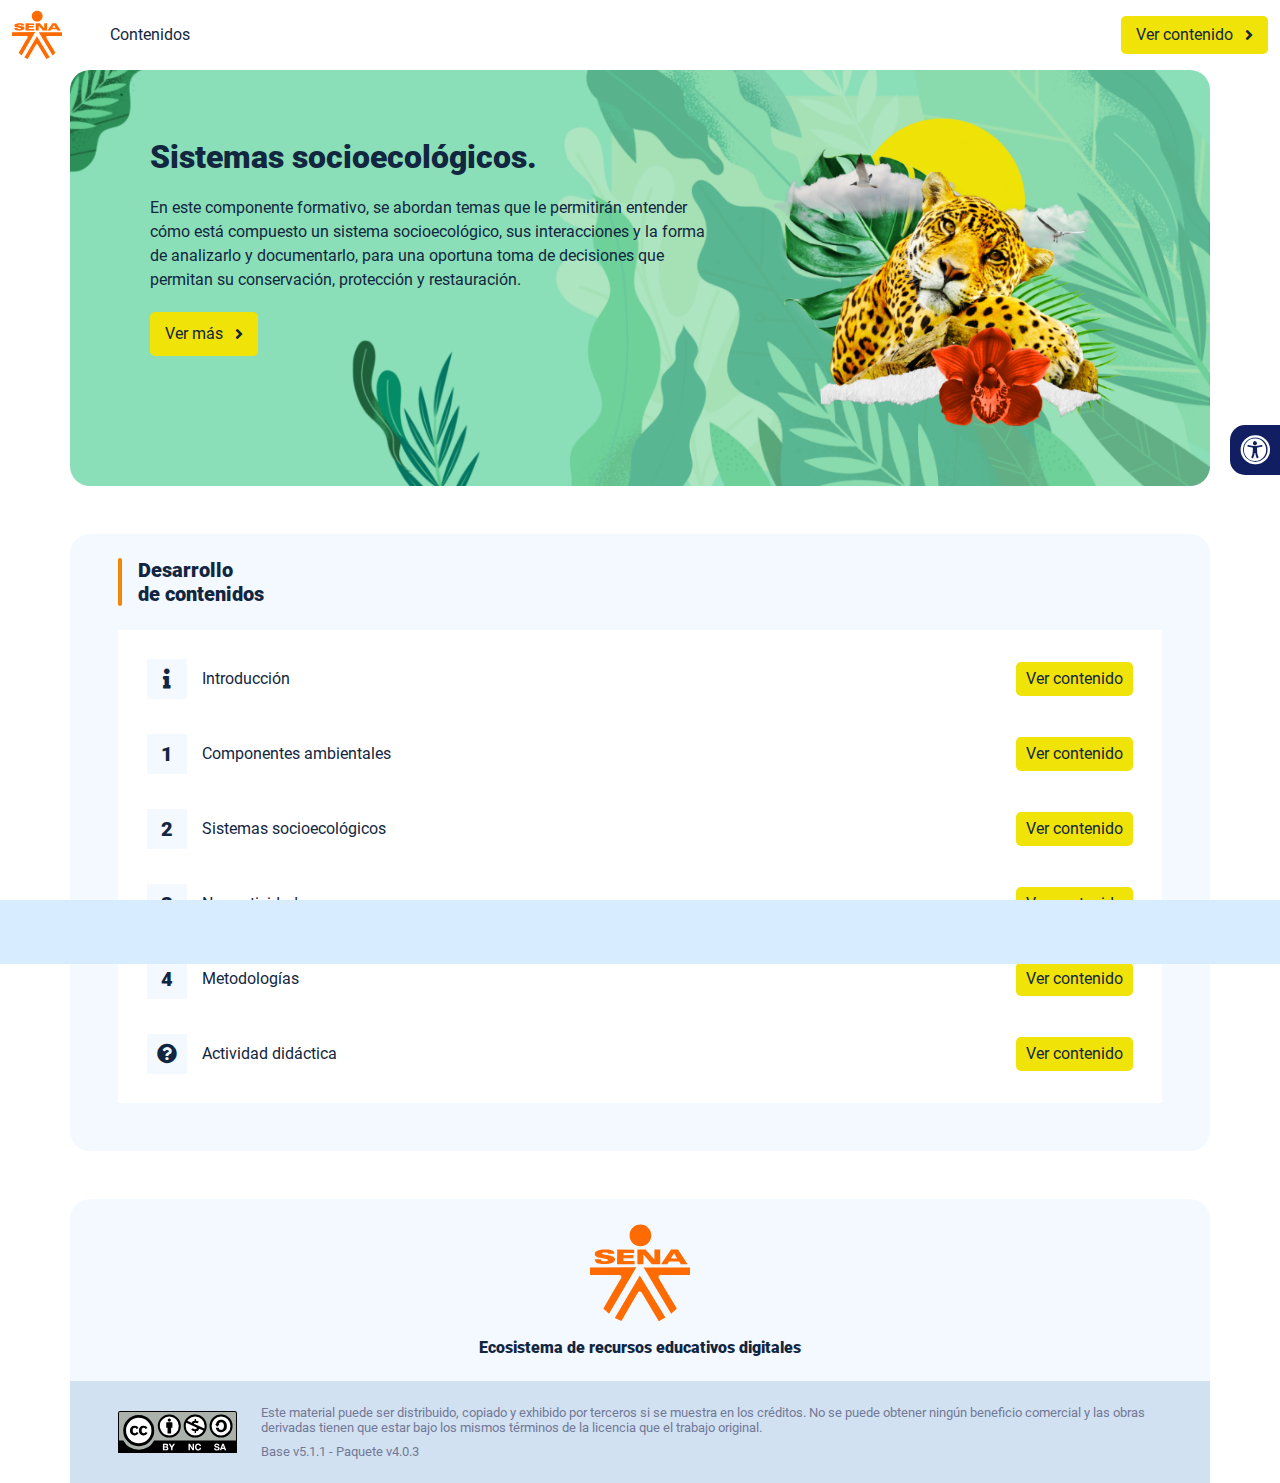
<file: index.html>
<!DOCTYPE html><html lang=""><head><meta charset="utf-8"><meta http-equiv="X-UA-Compatible" content="IE=edge"><meta name="viewport" content="width=device-width,initial-scale=1"><link rel="icon" href="favicon.ico"><title>Sistemas socioecológicos.</title><link href="css/actividad.f333ed7a.css" rel="prefetch"><link href="css/chunk-0b10f9b9.e71cb334.css" rel="prefetch"><link href="css/chunk-0d02006a.cba2a9b6.css" rel="prefetch"><link href="css/chunk-10d7dd5c.e71cb334.css" rel="prefetch"><link href="css/chunk-205221e7.e71cb334.css" rel="prefetch"><link href="css/chunk-2d4cff20.e71cb334.css" rel="prefetch"><link href="css/chunk-4ef72cd9.e71cb334.css" rel="prefetch"><link href="css/chunk-515a8379.d37232e3.css" rel="prefetch"><link href="css/chunk-59974754.e1d43061.css" rel="prefetch"><link href="css/chunk-60a150e8.e71cb334.css" rel="prefetch"><link href="css/chunk-6e1e538a.d2f45819.css" rel="prefetch"><link href="css/chunk-7d598149.e71cb334.css" rel="prefetch"><link href="css/chunk-a71bdd78.e71cb334.css" rel="prefetch"><link href="css/chunk-cda87f0a.5d24a906.css" rel="prefetch"><link href="css/comple.0e0a0966.css" rel="prefetch"><link href="css/creditos.28375896.css" rel="prefetch"><link href="css/glosario.30b80fda.css" rel="prefetch"><link href="css/intro.f333ed7a.css" rel="prefetch"><link href="css/referencias.1aec8208.css" rel="prefetch"><link href="css/sintesis.f333ed7a.css" rel="prefetch"><link href="css/tema1.f333ed7a.css" rel="prefetch"><link href="css/tema2.f333ed7a.css" rel="prefetch"><link href="css/tema3.f333ed7a.css" rel="prefetch"><link href="js/actividad.4f585fb3.js" rel="prefetch"><link href="js/chunk-0206bfa0.19e627b7.js" rel="prefetch"><link href="js/chunk-0b10f9b9.3464eacd.js" rel="prefetch"><link href="js/chunk-0d02006a.8682c2b3.js" rel="prefetch"><link href="js/chunk-10d7dd5c.77c9f33d.js" rel="prefetch"><link href="js/chunk-13a6037e.bc4a7747.js" rel="prefetch"><link href="js/chunk-205221e7.393cbf4b.js" rel="prefetch"><link href="js/chunk-2c06842c.240a2c67.js" rel="prefetch"><link href="js/chunk-2d0e96ec.4202c5b1.js" rel="prefetch"><link href="js/chunk-2d208d90.ba617cdc.js" rel="prefetch"><link href="js/chunk-2d21d0e2.275bafae.js" rel="prefetch"><link href="js/chunk-2d22c123.201a0862.js" rel="prefetch"><link href="js/chunk-2d4cff20.a3a5a5fb.js" rel="prefetch"><link href="js/chunk-2e80bb9a.0bbe883c.js" rel="prefetch"><link href="js/chunk-2fdc87ee.04da17b6.js" rel="prefetch"><link href="js/chunk-4ef72cd9.ee9e3ef1.js" rel="prefetch"><link href="js/chunk-515a8379.e44b9dd5.js" rel="prefetch"><link href="js/chunk-5309f94e.afe1e9cc.js" rel="prefetch"><link href="js/chunk-53ccb27e.89c08622.js" rel="prefetch"><link href="js/chunk-59974754.097ff323.js" rel="prefetch"><link href="js/chunk-60a150e8.19866687.js" rel="prefetch"><link href="js/chunk-69444b4c.231cd994.js" rel="prefetch"><link href="js/chunk-6e1e538a.9ec4e050.js" rel="prefetch"><link href="js/chunk-7d598149.0c3dcd72.js" rel="prefetch"><link href="js/chunk-a71bdd78.da971c7e.js" rel="prefetch"><link href="js/chunk-c796899c.4b1d8612.js" rel="prefetch"><link href="js/chunk-cda87f0a.8b2458f0.js" rel="prefetch"><link href="js/chunk-e8a7823a.97ab883b.js" rel="prefetch"><link href="js/comple.fc568415.js" rel="prefetch"><link href="js/creditos.2a34ab4c.js" rel="prefetch"><link href="js/glosario.91d29c37.js" rel="prefetch"><link href="js/intro.848218fd.js" rel="prefetch"><link href="js/referencias.08691ca2.js" rel="prefetch"><link href="js/sintesis.6ec12e2b.js" rel="prefetch"><link href="js/tema1.da4e33a7.js" rel="prefetch"><link href="js/tema2.9d1696e7.js" rel="prefetch"><link href="js/tema3.d1592456.js" rel="prefetch"><link href="css/app.e7e7eee6.css" rel="preload" as="style"><link href="css/chunk-vendors.04730ec9.css" rel="preload" as="style"><link href="js/app.931c6738.js" rel="preload" as="script"><link href="js/chunk-vendors.5efd80e2.js" rel="preload" as="script"><link href="css/chunk-vendors.04730ec9.css" rel="stylesheet"><link href="css/app.e7e7eee6.css" rel="stylesheet"></head><body><noscript><strong>We're sorry but Sistemas socioecológicos. doesn't work properly without JavaScript enabled. Please enable it to continue.</strong></noscript><div id="app"></div><script src="js/chunk-vendors.5efd80e2.js"></script><script src="js/app.931c6738.js"></script></body></html>
</file>
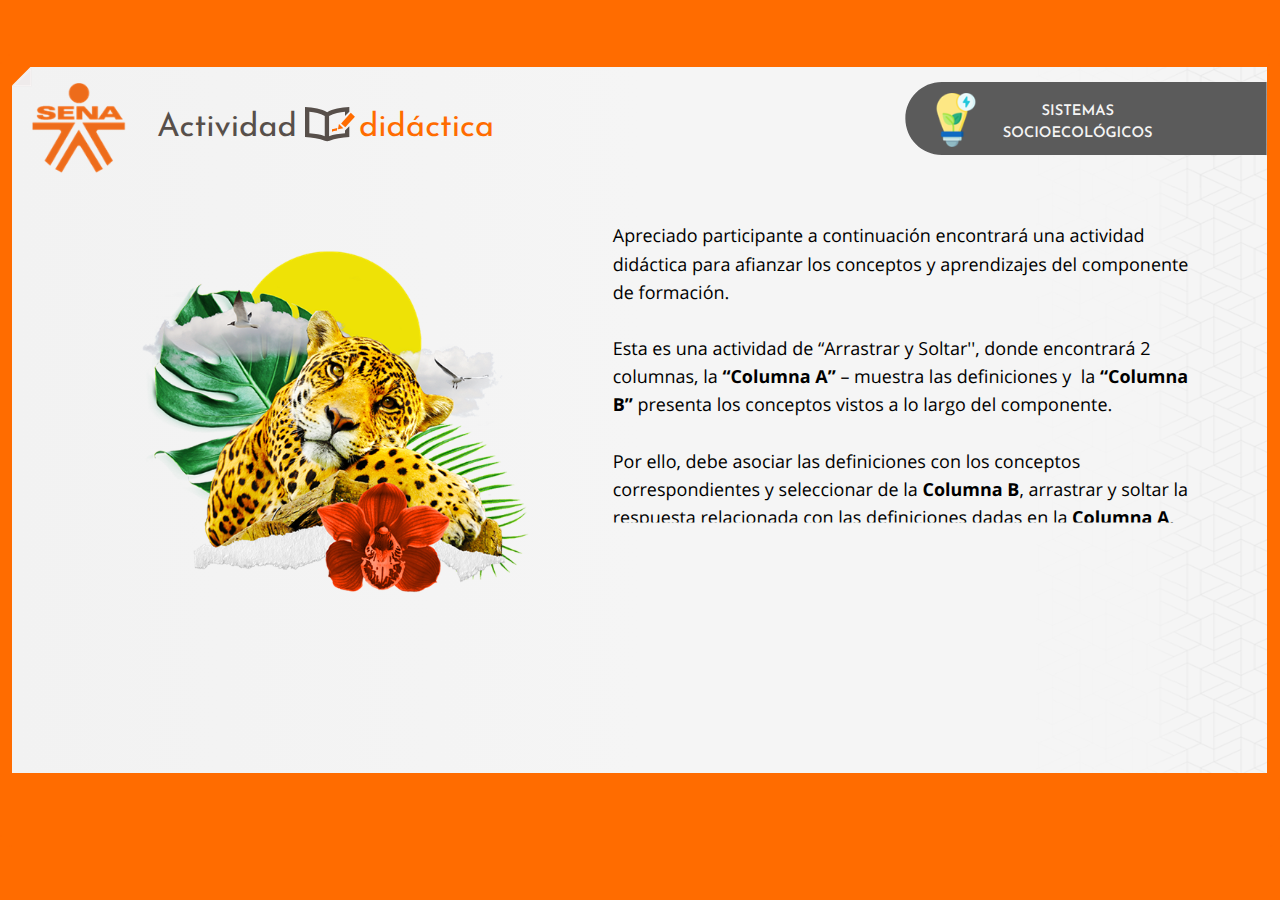
<file: actividades/actividad.html>
<!doctype html>
<html lang="es">
<head>
  <meta charset="utf-8">
  <!-- Creado con Storyline 360 - http://www.articulate.com  -->
  <!-- version: 3.60.26947.0 -->
  <title>CF1AD</title>
  <meta http-equiv="x-ua-compatible" content="IE=edge"/>
  <meta name="viewport" content="width=device-width,initial-scale=1,user-scalable=no,shrink-to-fit=no,minimal-ui"/>
  <meta name="apple-mobile-web-app-capable" content="yes"/>
  <style>
    html, body { height: 100%; padding: 0; margin: 0 }
    #app { height: 100%; width: 100%; }
  </style>
  
  <script>window.THREE = { };</script>
</head>
<body style="background: #FF6C00" class="cs-HTML theme-classic">
  <!-- 360 -->
  <script>!function(e){var i=/iPhone/i,o=/iPod/i,n=/iPad/i,t=/(?=.*\bAndroid\b)(?=.*\bMobile\b)/i,d=/Android/i,s=/(?=.*\bAndroid\b)(?=.*\bSD4930UR\b)/i,b=/(?=.*\bAndroid\b)(?=.*\b(?:KFOT|KFTT|KFJWI|KFJWA|KFSOWI|KFTHWI|KFTHWA|KFAPWI|KFAPWA|KFARWI|KFASWI|KFSAWI|KFSAWA)\b)/i,r=/IEMobile/i,h=/(?=.*\bWindows\b)(?=.*\bARM\b)/i,a=/BlackBerry/i,l=/BB10/i,p=/Opera Mini/i,f=/(CriOS|Chrome)(?=.*\bMobile\b)/i,u=/(?=.*\bFirefox\b)(?=.*\bMobile\b)/i,c=new RegExp("(?:Nexus 7|BNTV250|Kindle Fire|Silk|GT-P1000)","i"),w=function(e,i){return e.test(i)},A=function(e){var A=e||navigator.userAgent,v=A.split("[FBAN");if(void 0!==v[1]&&(A=v[0]),this.apple={phone:w(i,A),ipod:w(o,A),tablet:!w(i,A)&&w(n,A),device:w(i,A)||w(o,A)||w(n,A)},this.amazon={phone:w(s,A),tablet:!w(s,A)&&w(b,A),device:w(s,A)||w(b,A)},this.android={phone:w(s,A)||w(t,A),tablet:!w(s,A)&&!w(t,A)&&(w(b,A)||w(d,A)),device:w(s,A)||w(b,A)||w(t,A)||w(d,A)},this.windows={phone:w(r,A),tablet:w(h,A),device:w(r,A)||w(h,A)},this.other={blackberry:w(a,A),blackberry10:w(l,A),opera:w(p,A),firefox:w(u,A),chrome:w(f,A),device:w(a,A)||w(l,A)||w(p,A)||w(u,A)||w(f,A)},this.seven_inch=w(c,A),this.any=this.apple.device||this.android.device||this.windows.device||this.other.device||this.seven_inch,this.phone=this.apple.phone||this.android.phone||this.windows.phone,this.tablet=this.apple.tablet||this.android.tablet||this.windows.tablet,"undefined"==typeof window)return this},v=function(){var e=new A;return e.Class=A,e};"undefined"!=typeof module&&module.exports&&"undefined"==typeof window?module.exports=A:"undefined"!=typeof module&&module.exports&&"undefined"!=typeof window?module.exports=v():"function"==typeof define&&define.amd?define("isMobile",[],e.isMobile=v()):e.isMobile=v()}(this);
    window.isMobile.apple.tablet = window.isMobile.apple.tablet ||
      (navigator.platform === 'MacIntel' && navigator.maxTouchPoints > 1);
    window.isMobile.apple.device = window.isMobile.apple.device || window.isMobile.apple.tablet;
    window.isMobile.tablet = window.isMobile.tablet || window.isMobile.apple.tablet;
    window.isMobile.any = window.isMobile.any || window.isMobile.apple.tablet;
  </script>

  <div id="focus-sink" tabindex="-1"></div>

  <div id="preso"></div>
  <script>
    window.DS = {};
    window.globals = {
      DATA_PATH_BASE: '',
      HAS_FRAME: true,
      HAS_SLIDE: true,

      lmsPresent: false,
      tinCanPresent: false,
      cmi5Present: false,
      aoSupport: false,
      scale: 'show all',
      captureRc: false,
      browserSize: 'optimal',
      bgColor: '#FF6C00',
      features: 'InsertSvgPicture,MultipleQuizTracking,ThreeSixtyDegreeProgressTrackingExclusions',
      themeName: 'classic',
      preloaderColor: '#FFFFFF',
      suppressAnalytics: false,
      productChannel: 'stable',
      publishSource: 'storyline',
      aid: 'aid|e14397ea-0237-43b4-a3b7-7398baa37849',
      cid: 'a6c74662-f554-47dc-bf73-011295f172a4',
      playerVersion: '3.60.26947.0',
      maxIosVideoElements: 10,

      
      parseParams: function(qs) {
        if (window.globals.parsedParams != null) {
          return window.globals.parsedParams;
        }
        qs = (qs || window.location.search.substr(1)).split('+').join(' ');
        var params = {},
            tokens,
            re = /[?&]?([^=]+)=([^&]*)/g;

        while (tokens = re.exec(qs)) {
          params[decodeURIComponent(tokens[1]).trim()] =
            decodeURIComponent(tokens[2]).trim();
        }
        window.globals.parsedParams = params;
        return params;
      }

    };

    (function() {

      var classTypes = [ 'desktop', 'mobile', 'phone', 'tablet' ];

      var addDeviceClasses = function(prefix, testObj) {
        var curr, i;
        for (i = 0; i < classTypes.length; i++) {
          curr = classTypes[i];
          if (testObj[curr]) {
            document.body.classList.add(prefix + curr);
          }
        }
      };

      var params = window.globals.parseParams(),
          isDevicePreview = params.devicepreview === '1',
          isPhoneOverride = params.deviceType === 'phone' || (isDevicePreview && params.phone == '1'),
          isTabletOverride = (params.deviceType === 'tablet' || isDevicePreview) && !isPhoneOverride,
          isMobileOverride = isPhoneOverride || isTabletOverride;

      var deviceView = {
        desktop: !window.isMobile.any && !isMobileOverride,
        mobile: window.isMobile.any || isMobileOverride,
        phone: isPhoneOverride || (window.isMobile.phone && !isTabletOverride),
        tablet: isTabletOverride || window.isMobile.tablet
      };

      window.globals.deviceView = deviceView;
      window.isMobile.desktop = !window.isMobile.any;
      window.isMobile.mobile = window.isMobile.any;

      addDeviceClasses('view-', deviceView);

    })();
  </script>
  
  <script src='story_content/user.js' type=text/javascript></script>
  <div class="slide-loader"></div>

  <script>
    if (window.globals.deviceView.isMobile) { var doc = document, loader = doc.body.querySelector('.slide-loader'); [ 1, 2, 3 ].forEach(function(n) { var d = doc.createElement('div'); d.style.backgroundColor = window.globals.preloaderColor; d.classList.add('mobile-loader-dot'); d.classList.add('dot' + n); loader.appendChild(d); }); }
  </script>

  <div class="mobile-load-title-overlay" style="display: none">
    <div class="mobile-load-title">CF1AD</div>
  </div>

  <div class="mobile-chrome-warning"></div>

  <script>
    
    if (window.autoSpider && window.vInterfaceObject) {
      document.querySelector('.mobile-load-title-overlay').style.display = 'none';
    }
  </script>

  

  <link rel="stylesheet" href="html5/data/css/output.min.css" data-noprefix/>
</body>
<script src="html5/lib/scripts/bootstrapper.min.js"></script>
</html>
</file>
<file: css/actividad.f333ed7a.css>
.banner-interno{position:relative}.banner-interno__fondo{position:absolute;top:0;bottom:-50px;left:0;right:0;background-color:#30e579;background-size:cover;background-position:50%}.banner-interno__titulo{display:flex;align-items:center}.banner-interno__titulo__icono{display:block;width:32px;height:32px;border-radius:50%;background-color:#12263f;position:relative}.banner-interno__titulo__icono i{color:#30e579;position:absolute;left:50%;top:50%;transform:translate(-50%,-50%)}.banner-interno__titulo h1{color:#12263f;line-height:1.1em}
</file>
<file: css/chunk-0b10f9b9.e71cb334.css>
.horizontal-scroll__wrapper[data-v-22adfd6b]{overflow:hidden}.horizontal-scroll[data-v-22adfd6b]{display:flex;transition:transform .5s ease-in-out;align-items:center;flex-wrap:nowrap}.horizontal-scroll[data-v-22adfd6b]:not(.row){width:100%}.horizontal-scroll--item-fw[data-v-22adfd6b]>div{flex-grow:0;flex-shrink:0;width:100%;margin:0!important}
</file>
<file: css/chunk-0d02006a.cba2a9b6.css>
.barra-avance{display:flex;align-items:center;justify-content:space-between;position:fixed;bottom:0;left:0;width:100%;padding:10px;background-color:#d8ecff;transition:transform .5s ease-in-out;z-index:100000}.barra-avance__barra{margin:0 20px;flex:1;position:relative;max-width:800px}.barra-avance__barra--amarilla,.barra-avance__barra--blanca{height:4px}.barra-avance__barra--amarilla:after,.barra-avance__barra--amarilla:before,.barra-avance__barra--blanca:after,.barra-avance__barra--blanca:before{content:"";display:block;width:10px;height:10px;border-radius:50%;position:absolute;top:50%}.barra-avance__barra--amarilla:before,.barra-avance__barra--blanca:before{left:0;transform:translate(-50%,-50%)}.barra-avance__barra--amarilla:after,.barra-avance__barra--blanca:after{right:0;transform:translate(50%,-50%)}.barra-avance__barra--blanca,.barra-avance__barra--blanca:after,.barra-avance__barra--blanca:before{background-color:#fff}.barra-avance__barra--amarilla{position:absolute;width:100%;top:0;background-color:#efe307}.barra-avance__barra--amarilla:after,.barra-avance__barra--amarilla:before{background-color:#efe307}.barra-avance__boton--regresar{background-color:#b0c0d2}.barra-avance__boton--regresar span{color:#111e61!important}.barra-avance__boton--disable{opacity:0;pointer-events:none}.barra-avance--open{transform:translateY(0)}.barra-avance--close{transform:translateY(100%)}
</file>
<file: css/chunk-10d7dd5c.e71cb334.css>
.horizontal-scroll__wrapper[data-v-22adfd6b]{overflow:hidden}.horizontal-scroll[data-v-22adfd6b]{display:flex;transition:transform .5s ease-in-out;align-items:center;flex-wrap:nowrap}.horizontal-scroll[data-v-22adfd6b]:not(.row){width:100%}.horizontal-scroll--item-fw[data-v-22adfd6b]>div{flex-grow:0;flex-shrink:0;width:100%;margin:0!important}
</file>
<file: css/chunk-205221e7.e71cb334.css>
.horizontal-scroll__wrapper[data-v-22adfd6b]{overflow:hidden}.horizontal-scroll[data-v-22adfd6b]{display:flex;transition:transform .5s ease-in-out;align-items:center;flex-wrap:nowrap}.horizontal-scroll[data-v-22adfd6b]:not(.row){width:100%}.horizontal-scroll--item-fw[data-v-22adfd6b]>div{flex-grow:0;flex-shrink:0;width:100%;margin:0!important}
</file>
<file: css/chunk-2d4cff20.e71cb334.css>
.horizontal-scroll__wrapper[data-v-22adfd6b]{overflow:hidden}.horizontal-scroll[data-v-22adfd6b]{display:flex;transition:transform .5s ease-in-out;align-items:center;flex-wrap:nowrap}.horizontal-scroll[data-v-22adfd6b]:not(.row){width:100%}.horizontal-scroll--item-fw[data-v-22adfd6b]>div{flex-grow:0;flex-shrink:0;width:100%;margin:0!important}
</file>
<file: css/chunk-4ef72cd9.e71cb334.css>
.horizontal-scroll__wrapper[data-v-22adfd6b]{overflow:hidden}.horizontal-scroll[data-v-22adfd6b]{display:flex;transition:transform .5s ease-in-out;align-items:center;flex-wrap:nowrap}.horizontal-scroll[data-v-22adfd6b]:not(.row){width:100%}.horizontal-scroll--item-fw[data-v-22adfd6b]>div{flex-grow:0;flex-shrink:0;width:100%;margin:0!important}
</file>
<file: css/chunk-515a8379.d37232e3.css>
.banner-interno{position:relative}.banner-interno__fondo{position:absolute;top:0;bottom:-50px;left:0;right:0;background-color:#30e579;background-size:cover;background-position:50%}.banner-interno__titulo{display:flex;align-items:center}.banner-interno__titulo__icono{display:block;width:32px;height:32px;border-radius:50%;background-color:#12263f;position:relative}.banner-interno__titulo__icono i{color:#30e579;position:absolute;left:50%;top:50%;transform:translate(-50%,-50%)}.banner-interno__titulo h1,.banner-interno__titulo h2,.banner-interno__titulo h3,.banner-interno__titulo h4,.banner-interno__titulo h5,.banner-interno__titulo h6{color:#12263f;line-height:1.1em}
</file>
<file: css/chunk-59974754.e1d43061.css>
.aside-menu{position:sticky;top:70px;flex:0 0 0;width:0;min-height:calc(100vh - 70px);max-height:calc(100vh - 70px);background-color:#f3f9ff;transition:flex .5s ease-in-out,width .5s ease-in-out;overflow-x:hidden;z-index:100001}.aside-menu a{color:#111e61}.aside-menu--open{flex:0 0 300px;width:300px}.aside-menu__content{width:300px;display:flex;flex-direction:column;justify-content:space-between;min-height:calc(100vh - 70px);max-height:calc(100vh - 70px);border-right:1px solid #d8ecff}@media (max-height:800px){.aside-menu__content{min-height:800px;max-height:800px;overflow-y:auto}}.aside-menu__header{padding:10px;text-align:center;background-color:#d8ecff}.aside-menu__header h4{margin:0}.aside-menu__menu{overflow-y:auto;flex-grow:1;list-style:none;padding-left:0;margin-bottom:0}.aside-menu__menu__item--active .aside-menu__menu__item__lnk,.aside-menu__menu__item--active .aside-menu__sec-menu__item__lnk{background-color:#d8ecff;font-weight:700}.aside-menu__menu__item--sub-menu:hover,.aside-menu__menu__item:hover,.aside-menu__sec-menu__item:hover{background-color:#d8ecff}.aside-menu__menu__item--sub-menu{padding-left:10px}.aside-menu__menu__item--sub-menu--active .aside-menu__menu__item__lnk,.aside-menu__menu__item--sub-menu--active .aside-menu__sec-menu__item__lnk{background-color:#d8ecff;font-weight:700;position:relative}.aside-menu__menu__item--sub-menu--active .aside-menu__menu__item__lnk:before,.aside-menu__menu__item--sub-menu--active .aside-menu__sec-menu__item__lnk:before{content:"";display:block;position:absolute;left:0;bottom:0;top:0;width:4px;border-radius:2px;background-color:#f28705}.aside-menu__menu__item__lnk,.aside-menu__sec-menu__item__lnk{display:flex;align-items:center;padding:10px 15px;line-height:1.1em}.aside-menu__menu__item__lnk i,.aside-menu__menu__item__lnk span,.aside-menu__sec-menu__item__lnk i,.aside-menu__sec-menu__item__lnk span{margin-right:10px}.aside-menu__menu__item__lnk i:last-child,.aside-menu__menu__item__lnk span:last-child,.aside-menu__sec-menu__item__lnk i:last-child,.aside-menu__sec-menu__item__lnk span:last-child{margin-right:0}.aside-menu__sec-menu{background-color:#d8ecff;padding:10px 0;flex-shrink:0;margin-bottom:0}.aside-menu__sec-menu__item{padding:10px 15px}.aside-menu__sec-menu__item__lnk{padding:0;border-radius:1em}.aside-menu__sec-menu__item__lnk i{display:block;width:2em;height:2em;padding:.5em 0;text-align:center;background-color:#fff;border-radius:50%}.aside-menu__sec-menu__item__lnk:hover{background-color:#fff}@media (max-width:992px){.aside-menu{position:fixed;top:70px}}@media (max-width:576px){.aside-menu__sec-menu{padding-bottom:110px}}
</file>
<file: css/chunk-60a150e8.e71cb334.css>
.horizontal-scroll__wrapper[data-v-22adfd6b]{overflow:hidden}.horizontal-scroll[data-v-22adfd6b]{display:flex;transition:transform .5s ease-in-out;align-items:center;flex-wrap:nowrap}.horizontal-scroll[data-v-22adfd6b]:not(.row){width:100%}.horizontal-scroll--item-fw[data-v-22adfd6b]>div{flex-grow:0;flex-shrink:0;width:100%;margin:0!important}
</file>
<file: css/chunk-6e1e538a.d2f45819.css>
.accesibilidad[data-v-4f6b7c58]{position:fixed;right:0;top:50vh;height:50px;background-color:#111e61;border-top-left-radius:15px;border-bottom-left-radius:15px;transform:translateY(-50%) translateX(100%) translateX(-50px);overflow:hidden;transition:transform .3s ease-in-out,height .3s ease-in-out}.accesibilidad[data-v-4f6b7c58]:hover{transform:translateY(-50%) translateX(0);height:12.75rem}.accesibilidad [data-v-4f6b7c58]{color:#fff}.accesibilidad__menu__content .accesibilidad__menu__item[data-v-4f6b7c58]{cursor:pointer}.accesibilidad__menu__content .accesibilidad__menu__item[data-v-4f6b7c58]:hover{background-color:#273685}.accesibilidad__menu__content .accesibilidad__menu__item[data-v-4f6b7c58]:last-child{border:none}.accesibilidad__menu__item[data-v-4f6b7c58]{display:flex;align-items:center;padding:10px;border-bottom:1px solid #273685;line-height:1em;-webkit-user-select:none;-moz-user-select:none;-ms-user-select:none;user-select:none}.accesibilidad__menu i[data-v-4f6b7c58]{font-size:30px;font-style:normal;margin-right:10px;line-height:1em}.accesibilidad__menu img[data-v-4f6b7c58]{width:30px;margin-right:10px}
</file>
<file: css/chunk-7d598149.e71cb334.css>
.horizontal-scroll__wrapper[data-v-22adfd6b]{overflow:hidden}.horizontal-scroll[data-v-22adfd6b]{display:flex;transition:transform .5s ease-in-out;align-items:center;flex-wrap:nowrap}.horizontal-scroll[data-v-22adfd6b]:not(.row){width:100%}.horizontal-scroll--item-fw[data-v-22adfd6b]>div{flex-grow:0;flex-shrink:0;width:100%;margin:0!important}
</file>
<file: css/chunk-a71bdd78.e71cb334.css>
.horizontal-scroll__wrapper[data-v-22adfd6b]{overflow:hidden}.horizontal-scroll[data-v-22adfd6b]{display:flex;transition:transform .5s ease-in-out;align-items:center;flex-wrap:nowrap}.horizontal-scroll[data-v-22adfd6b]:not(.row){width:100%}.horizontal-scroll--item-fw[data-v-22adfd6b]>div{flex-grow:0;flex-shrink:0;width:100%;margin:0!important}
</file>
<file: css/chunk-cda87f0a.5d24a906.css>
.header[data-v-a108b06a]{position:sticky;top:0;padding-top:10px;padding-bottom:10px;background-color:#fff;z-index:10010;line-height:1.1em}.header__logo[data-v-a108b06a]{width:50px}@media (max-width:576px){.header__componente-formativo[data-v-a108b06a]{font-size:.8em}}.header__menu[data-v-a108b06a]{cursor:pointer}.header__menu span[data-v-a108b06a]{font-size:.7em;display:block;line-height:1em;text-align:center;color:#111e61}.header__menu__btn[data-v-a108b06a]{width:30px;height:30px;position:relative;margin-bottom:4px}.header__menu__btn .line-1[data-v-a108b06a],.header__menu__btn .line-2[data-v-a108b06a],.header__menu__btn .line-3[data-v-a108b06a]{height:4px;width:30px;background-color:#111e61;transform-origin:center center;position:absolute;left:0;border-radius:2px}.header__menu__btn .line-1[data-v-a108b06a]{top:4px;-webkit-animation:line-1-inactive-data-v-a108b06a .5s ease-in-out forwards;animation:line-1-inactive-data-v-a108b06a .5s ease-in-out forwards}.header__menu__btn .line-2[data-v-a108b06a]{top:13px;-webkit-animation:line-2-inactive-data-v-a108b06a .5s ease-in-out forwards;animation:line-2-inactive-data-v-a108b06a .5s ease-in-out forwards}.header__menu__btn .line-3[data-v-a108b06a]{top:22px;-webkit-animation:line-3-inactive-data-v-a108b06a .5s ease-in-out forwards;animation:line-3-inactive-data-v-a108b06a .5s ease-in-out forwards}.header__menu__btn[data-v-a108b06a]:hover{cursor:pointer}.header__menu__btn--open .line-1[data-v-a108b06a]{-webkit-animation:line-1-active-data-v-a108b06a .5s ease-in-out forwards;animation:line-1-active-data-v-a108b06a .5s ease-in-out forwards}.header__menu__btn--open .line-2[data-v-a108b06a]{-webkit-animation:line-2-active-data-v-a108b06a .5s ease-in-out forwards;animation:line-2-active-data-v-a108b06a .5s ease-in-out forwards}.header__menu__btn--open .line-3[data-v-a108b06a]{-webkit-animation:line-3-active-data-v-a108b06a .5s ease-in-out forwards;animation:line-3-active-data-v-a108b06a .5s ease-in-out forwards}@-webkit-keyframes line-1-active-data-v-a108b06a{0%{transform:translate(0) rotate(0)}50%{transform:translateY(9px) rotate(0)}to{transform:translateY(9px) rotate(45deg)}}@keyframes line-1-active-data-v-a108b06a{0%{transform:translate(0) rotate(0)}50%{transform:translateY(9px) rotate(0)}to{transform:translateY(9px) rotate(45deg)}}@-webkit-keyframes line-2-active-data-v-a108b06a{0%{transform:scale(1)}to{transform:scale(0)}}@keyframes line-2-active-data-v-a108b06a{0%{transform:scale(1)}to{transform:scale(0)}}@-webkit-keyframes line-3-active-data-v-a108b06a{0%{transform:translate(0) rotate(0)}50%{transform:translateY(-9px) rotate(0)}to{transform:translateY(-9px) rotate(-45deg)}}@keyframes line-3-active-data-v-a108b06a{0%{transform:translate(0) rotate(0)}50%{transform:translateY(-9px) rotate(0)}to{transform:translateY(-9px) rotate(-45deg)}}@-webkit-keyframes line-1-inactive-data-v-a108b06a{0%{transform:translateY(9px) rotate(45deg)}50%{transform:translateY(9px) rotate(0)}to{transform:translate(0) rotate(0)}}@keyframes line-1-inactive-data-v-a108b06a{0%{transform:translateY(9px) rotate(45deg)}50%{transform:translateY(9px) rotate(0)}to{transform:translate(0) rotate(0)}}@-webkit-keyframes line-2-inactive-data-v-a108b06a{0%{transform:scale(0)}to{transform:scale(1)}}@keyframes line-2-inactive-data-v-a108b06a{0%{transform:scale(0)}to{transform:scale(1)}}@-webkit-keyframes line-3-inactive-data-v-a108b06a{0%{transform:translateY(-9px) rotate(-45deg)}50%{transform:translateY(-9px) rotate(0)}to{transform:translate(0) rotate(0)}}@keyframes line-3-inactive-data-v-a108b06a{0%{transform:translateY(-9px) rotate(-45deg)}50%{transform:translateY(-9px) rotate(0)}to{transform:translate(0) rotate(0)}}
</file>
<file: css/comple.0e0a0966.css>
.banner-interno{position:relative}.banner-interno__fondo{position:absolute;top:0;bottom:-50px;left:0;right:0;background-color:#30e579;background-size:cover;background-position:50%}.banner-interno__titulo{display:flex;align-items:center}.banner-interno__titulo__icono{display:block;width:32px;height:32px;border-radius:50%;background-color:#12263f;position:relative}.banner-interno__titulo__icono i{color:#30e579;position:absolute;left:50%;top:50%;transform:translate(-50%,-50%)}.banner-interno__titulo h1,.banner-interno__titulo h2,.banner-interno__titulo h3,.banner-interno__titulo h4,.banner-interno__titulo h5,.banner-interno__titulo h6{color:#12263f;line-height:1.1em}.complementario__enlaces{display:flex;justify-content:center;flex-wrap:wrap}.complementario__enlaces a{margin:0 5px}.complementario__btn{font-size:1.5em;line-height:1em}table{width:calc(100% - 1px);min-width:800px}table thead{background-color:#d8ecff}table thead th{border-color:#d8ecff}table td,table th{padding:25px 20px;text-align:center}table td:first-child,table th:first-child{text-align:left}
</file>
<file: css/creditos.28375896.css>
.banner-interno{position:relative}.banner-interno__fondo{position:absolute;top:0;bottom:-50px;left:0;right:0;background-color:#30e579;background-size:cover;background-position:50%}.banner-interno__titulo{display:flex;align-items:center}.banner-interno__titulo__icono{display:block;width:32px;height:32px;border-radius:50%;background-color:#12263f;position:relative}.banner-interno__titulo__icono i{color:#30e579;position:absolute;left:50%;top:50%;transform:translate(-50%,-50%)}.banner-interno__titulo h1,.banner-interno__titulo h2,.banner-interno__titulo h3,.banner-interno__titulo h4,.banner-interno__titulo h5,.banner-interno__titulo h6{color:#12263f;line-height:1.1em}.footer{background-color:#d2e1f1;border-bottom-right-radius:0!important;border-bottom-left-radius:0!important}.footer__all-round{border-bottom-right-radius:20px!important;border-bottom-left-radius:20px!important}.footer p{color:#727997;line-height:1.2em}.creditos-vista .tarjeta.credito{background-color:#d2e1f1}.creditos{color:#727997;overflow-x:auto}.creditos__item{min-width:490px}.creditos p{line-height:1.3em;margin-bottom:0;color:#727997}.creditos__titulo{font-weight:700;background-color:#d2e1f1;padding:5px 10px;border-top-radius:5px;border-top-left-radius:5px;border-top-right-radius:5px}.creditos table td,.creditos table th{border-color:#d2e1f1}
</file>
<file: css/glosario.30b80fda.css>
.banner-interno{position:relative}.banner-interno__fondo{position:absolute;top:0;bottom:-50px;left:0;right:0;background-color:#30e579;background-size:cover;background-position:50%}.banner-interno__titulo{display:flex;align-items:center}.banner-interno__titulo__icono{display:block;width:32px;height:32px;border-radius:50%;background-color:#12263f;position:relative}.banner-interno__titulo__icono i{color:#30e579;position:absolute;left:50%;top:50%;transform:translate(-50%,-50%)}.banner-interno__titulo h1,.banner-interno__titulo h2,.banner-interno__titulo h3,.banner-interno__titulo h4,.banner-interno__titulo h5,.banner-interno__titulo h6{color:#12263f;line-height:1.1em}.glosario__letra-item{display:flex}.glosario__letra-item__texto{padding-top:5px}.glosario__letra-item__letra__icono{width:32px;height:32px;position:relative;line-height:1em;border-radius:50%;background-color:#d2e1f1}.glosario__letra-item__letra__icono span{position:absolute;left:50%;top:50%;transform:translate(-50%,-50%);font-size:1.1em;font-weight:900}
</file>
<file: css/intro.f333ed7a.css>
.banner-interno{position:relative}.banner-interno__fondo{position:absolute;top:0;bottom:-50px;left:0;right:0;background-color:#30e579;background-size:cover;background-position:50%}.banner-interno__titulo{display:flex;align-items:center}.banner-interno__titulo__icono{display:block;width:32px;height:32px;border-radius:50%;background-color:#12263f;position:relative}.banner-interno__titulo__icono i{color:#30e579;position:absolute;left:50%;top:50%;transform:translate(-50%,-50%)}.banner-interno__titulo h1{color:#12263f;line-height:1.1em}
</file>
<file: css/referencias.1aec8208.css>
.banner-interno{position:relative}.banner-interno__fondo{position:absolute;top:0;bottom:-50px;left:0;right:0;background-color:#30e579;background-size:cover;background-position:50%}.banner-interno__titulo{display:flex;align-items:center}.banner-interno__titulo__icono{display:block;width:32px;height:32px;border-radius:50%;background-color:#12263f;position:relative}.banner-interno__titulo__icono i{color:#30e579;position:absolute;left:50%;top:50%;transform:translate(-50%,-50%)}.banner-interno__titulo h1,.banner-interno__titulo h2,.banner-interno__titulo h3,.banner-interno__titulo h4,.banner-interno__titulo h5,.banner-interno__titulo h6{color:#12263f;line-height:1.1em}.referencias__item:last-child hr{display:none}.referencias__item a{color:#2196f3;text-decoration:underline;overflow-wrap:break-word}
</file>
<file: css/sintesis.f333ed7a.css>
.banner-interno{position:relative}.banner-interno__fondo{position:absolute;top:0;bottom:-50px;left:0;right:0;background-color:#30e579;background-size:cover;background-position:50%}.banner-interno__titulo{display:flex;align-items:center}.banner-interno__titulo__icono{display:block;width:32px;height:32px;border-radius:50%;background-color:#12263f;position:relative}.banner-interno__titulo__icono i{color:#30e579;position:absolute;left:50%;top:50%;transform:translate(-50%,-50%)}.banner-interno__titulo h1{color:#12263f;line-height:1.1em}
</file>
<file: css/tema1.f333ed7a.css>
.banner-interno{position:relative}.banner-interno__fondo{position:absolute;top:0;bottom:-50px;left:0;right:0;background-color:#30e579;background-size:cover;background-position:50%}.banner-interno__titulo{display:flex;align-items:center}.banner-interno__titulo__icono{display:block;width:32px;height:32px;border-radius:50%;background-color:#12263f;position:relative}.banner-interno__titulo__icono i{color:#30e579;position:absolute;left:50%;top:50%;transform:translate(-50%,-50%)}.banner-interno__titulo h1{color:#12263f;line-height:1.1em}
</file>
<file: css/tema2.f333ed7a.css>
.banner-interno{position:relative}.banner-interno__fondo{position:absolute;top:0;bottom:-50px;left:0;right:0;background-color:#30e579;background-size:cover;background-position:50%}.banner-interno__titulo{display:flex;align-items:center}.banner-interno__titulo__icono{display:block;width:32px;height:32px;border-radius:50%;background-color:#12263f;position:relative}.banner-interno__titulo__icono i{color:#30e579;position:absolute;left:50%;top:50%;transform:translate(-50%,-50%)}.banner-interno__titulo h1{color:#12263f;line-height:1.1em}
</file>
<file: css/tema3.f333ed7a.css>
.banner-interno{position:relative}.banner-interno__fondo{position:absolute;top:0;bottom:-50px;left:0;right:0;background-color:#30e579;background-size:cover;background-position:50%}.banner-interno__titulo{display:flex;align-items:center}.banner-interno__titulo__icono{display:block;width:32px;height:32px;border-radius:50%;background-color:#12263f;position:relative}.banner-interno__titulo__icono i{color:#30e579;position:absolute;left:50%;top:50%;transform:translate(-50%,-50%)}.banner-interno__titulo h1{color:#12263f;line-height:1.1em}
</file>
<file: css/app.e7e7eee6.css>
.fondo-contenido{position:absolute;padding:0;z-index:2;height:100%;width:100%}.banner-principal__info{padding-left:80px!important;z-index:3}.banner-principal h1,.banner-principal h2,.banner-principal h3,.banner-principal h4,.banner-principal h5,.banner-principal h6,.banner-principal p{color:#12263f}.banner-principal .tarjeta{background-color:#30e579;background-size:cover;background-position:50%}.banner-principal__info{display:flex;flex-direction:column;justify-content:center}.banner-principal__programa{display:flex;align-items:center;margin-bottom:20px}.banner-principal__componente{margin-top:10px;margin-bottom:20px}.banner-principal__componente h1{line-height:1.1em}@media (max-width:576px){.banner-principal__componente h1{font-size:2em}}.banner-principal__descripcion{margin-bottom:20px}.banner-principal__accion{margin-bottom:70px}.banner-principal__row{justify-content:space-around}.banner-principal__row .banner-principal__img{padding-right:1.5rem!important}@media (min-width:576px){.banner-principal__row .banner-principal__img{padding-right:3rem!important}}.banner-principal__img{align-self:center;padding-top:1.5rem;padding-bottom:1.5rem}@media (min-width:576px){.banner-principal__img{padding-top:3rem!important;padding-bottom:3rem!important}}.imagen_flotante_1{-webkit-animation:float1 3s ease-in-out infinite alternate;animation:float1 3s ease-in-out infinite alternate;position:absolute;width:70px;bottom:30px;left:55%}.imagen_flotante_2{-webkit-animation:float1 3.5s ease-in-out infinite alternate;animation:float1 3.5s ease-in-out infinite alternate;position:absolute;width:60px;bottom:35%;left:80%}.imagen_flotante_3{-webkit-animation:float1 3.8s ease-in-out infinite alternate;animation:float1 3.8s ease-in-out infinite alternate;position:absolute;width:60px;bottom:50%;left:55%}.imagen_flotante_4{-webkit-animation:float1 4s ease-in-out infinite alternate;animation:float1 4s ease-in-out infinite alternate;position:absolute;width:30px;top:21%;left:81%;z-index:99}.imagen_flotante_5{-webkit-animation:float1 3.9s ease-in-out infinite alternate;animation:float1 3.9s ease-in-out infinite alternate;position:absolute;width:65px;top:45%;left:85%;z-index:99}.imagen_flotante_6{filter:blur(2px);-webkit-animation:float1 2.7s ease-in-out infinite alternate;animation:float1 2.7s ease-in-out infinite alternate;position:absolute;width:167px;top:30%;right:3%;z-index:99}.imagen_flotante_7{-webkit-animation:float1 2.5s ease-in-out infinite alternate;animation:float1 2.5s ease-in-out infinite alternate;bottom:10%;right:3%}.imagen_flotante_7,.imagen_flotante_8{position:absolute;width:50px;z-index:99}.imagen_flotante_8{filter:blur(1px);-webkit-animation:float1 3s ease-in-out infinite alternate;animation:float1 3s ease-in-out infinite alternate;bottom:20%;right:8%}@-webkit-keyframes float1{0%{transform:translate(30px,30px)}to{transform:translate(0)}}@keyframes float1{0%{transform:translate(30px,30px)}to{transform:translate(0)}}@-webkit-keyframes scale{0%{transform:scale(1.1)}to{transform:scale(1)}}@keyframes scale{0%{transform:scale(1.1)}to{transform:scale(1)}}@media (max-width:992px){.fondo-contenido{display:none}.fondo-contenido2{background-repeat:no-repeat;background-size:cover}}.footer{background-color:#d2e1f1;border-bottom-right-radius:0!important;border-bottom-left-radius:0!important}.footer__all-round{border-bottom-right-radius:20px!important;border-bottom-left-radius:20px!important}.footer p{color:#727997;line-height:1.2em}.inicio .footer{border-radius:0!important}.resultados-aprendizaje__item{margin-bottom:20px}.resultados-aprendizaje__item:last-child{margin-bottom:0}.desarrollo-contenidos__item{display:flex;align-items:center;justify-content:space-between;margin-bottom:25px;padding:5px;border-radius:5px}.desarrollo-contenidos__item__texto{display:flex;align-items:center;color:#12263f}.desarrollo-contenidos__item__icono{display:block;background-color:#f3f9ff;font-size:20px;font-weight:900;text-align:center;padding:10px;line-height:1em;width:40px;margin-right:15px}.desarrollo-contenidos__item:last-child{margin-bottom:0}.desarrollo-contenidos__item:hover{background-color:#f3f9ff;font-weight:900;color:#111e61}.creditos-inicio{border-bottom-left-radius:0!important;border-bottom-right-radius:0!important}.creditos-inicio__container hr{margin:15px 0}.creditos-inicio__titulo{display:flex;align-items:center}.creditos-inicio__imagenes{display:flex;flex-wrap:wrap}.creditos-inicio__imagenes img{width:auto;max-height:60px;margin-right:15px;margin-top:5px;margin-bottom:5px}*,:after,:before{box-sizing:inherit}html{height:100%;line-height:1.15;box-sizing:border-box;-webkit-font-smoothing:antialiased;-moz-osx-font-smoothing:grayscale;-webkit-text-size-adjust:100%;-ms-text-size-adjust:100%;text-rendering:optimizeLegibility}a,abbr,acronym,address,applet,article,aside,audio,b,big,blockquote,body,canvas,caption,center,cite,code,dd,del,details,dfn,div,dl,dt,em,embed,fieldset,figcaption,figure,footer,form,h1,h2,h3,h4,h5,h6,header,hgroup,html,i,iframe,img,ins,kbd,label,legend,li,mark,menu,nav,object,ol,output,p,pre,q,ruby,s,samp,section,small,span,strike,strong,sub,summary,sup,table,tbody,td,tfoot,th,thead,time,tr,tt,u,ul,var,video{margin:0;padding:0;border:0;outline:0;background:transparent;vertical-align:baseline}article,aside,details,figcaption,figure,footer,header,main,menu,nav,section,summary{display:block}[hidden],template{display:none}hr{box-sizing:content-box;height:0;border-bottom:1px solid #e8e8e8;border-left:0;border-right:0;border-top:0;margin:1.5em 0;overflow:visible}[hidden]{display:none}a{font-family:Roboto,sans-serif;font-size:1em;font-weight:400;text-decoration:none;color:#12263f;background-color:transparent;transition:all .15s ease-in-out;-webkit-text-decoration-skip:objects}a:active,a:hover{outline-width:0}a:active,a:focus,a:hover{color:#000}[type=button],[type=reset],[type=submit],button{-webkit-appearance:none;-moz-appearance:none;appearance:none;cursor:pointer;display:inline-block;vertical-align:middle;border:0;border-radius:5px;color:#12263f;background-color:#efe307;font-family:Roboto,sans-serif;font-weight:400;font-size:1em;-webkit-font-smoothing:antialiased;line-height:1em;white-space:nowrap;text-decoration:none;text-transform:none;padding:.75em 1.5em;margin:0;-webkit-user-select:none;-moz-user-select:none;-ms-user-select:none;user-select:none;overflow:visible;transition:background-color .15s ease-in-out}[type=button]:focus,[type=button]:hover,[type=reset]:focus,[type=reset]:hover,[type=submit]:focus,[type=submit]:hover,button:focus,button:hover{background-color:#efe307;color:#12263f}[type=button]:disabled,[type=reset]:disabled,[type=submit]:disabled,button:disabled{cursor:not-allowed;opacity:.5}[type=button]:disabled:hover,[type=reset]:disabled:hover,[type=submit]:disabled:hover,button:disabled:hover{background-color:#efe307}input,select,textarea{margin:0;display:block;font-family:Roboto,sans-serif;font-size:16px}input{overflow:visible}[type=color],[type=date],[type=datetime-local],[type=datetime],[type=email],[type=month],[type=number],[type=password],[type=search],[type=tel],[type=text],[type=time],[type=url],[type=week],input:not([type]),select,select[multiple],textarea{background-color:#fff;border:1px solid #e8e8e8;border-radius:5px;box-shadow:inset 0 1px 3px rgba(0,0,0,.06);box-sizing:inherit;margin-bottom:.75em;padding:.5em;transition:border-color .15s ease-in-out;width:100%}[type=color]:hover,[type=date]:hover,[type=datetime-local]:hover,[type=datetime]:hover,[type=email]:hover,[type=month]:hover,[type=number]:hover,[type=password]:hover,[type=search]:hover,[type=tel]:hover,[type=text]:hover,[type=time]:hover,[type=url]:hover,[type=week]:hover,input:not([type]):hover,select:hover,select[multiple]:hover,textarea:hover{border-color:shade(#e8e8e8,20%)}[type=color]:focus,[type=date]:focus,[type=datetime-local]:focus,[type=datetime]:focus,[type=email]:focus,[type=month]:focus,[type=number]:focus,[type=password]:focus,[type=search]:focus,[type=tel]:focus,[type=text]:focus,[type=time]:focus,[type=url]:focus,[type=week]:focus,input:not([type]):focus,select:focus,select[multiple]:focus,textarea:focus{border-color:#f28705;box-shadow:inset 0 1px 3px rgba(0,0,0,.06),0 0 5px rgba(28,223,107,.7);outline:none}[type=color]:disabled,[type=date]:disabled,[type=datetime-local]:disabled,[type=datetime]:disabled,[type=email]:disabled,[type=month]:disabled,[type=number]:disabled,[type=password]:disabled,[type=search]:disabled,[type=tel]:disabled,[type=text]:disabled,[type=time]:disabled,[type=url]:disabled,[type=week]:disabled,input:not([type]):disabled,select:disabled,select[multiple]:disabled,textarea:disabled{background-color:shade(#fff,5%);cursor:not-allowed}[type=color]:disabled:hover,[type=date]:disabled:hover,[type=datetime-local]:disabled:hover,[type=datetime]:disabled:hover,[type=email]:disabled:hover,[type=month]:disabled:hover,[type=number]:disabled:hover,[type=password]:disabled:hover,[type=search]:disabled:hover,[type=tel]:disabled:hover,[type=text]:disabled:hover,[type=time]:disabled:hover,[type=url]:disabled:hover,[type=week]:disabled:hover,input:not([type]):disabled:hover,select:disabled:hover,select[multiple]:disabled:hover,textarea:disabled:hover{border:1px solid #e8e8e8}select{text-transform:none;max-width:100%;border-radius:5px}::-webkit-file-upload-button{background-color:#efe307;border:none;cursor:pointer;color:#12263f;border-radius:5px;padding:.75em 1.5em}::-webkit-file-upload-button:hover{background-color:#efe307}optgroup{font-weight:700}fieldset{border:1px solid #e8e8e8;background-color:transparent;padding:1.5em;-webkit-margin-start:0;-webkit-margin-end:0;-webkit-padding-before:1.5em;-webkit-padding-start:1.5em;-webkit-padding-end:1.5em;-webkit-padding-after:1.5em}legend{box-sizing:border-box;color:inherit;display:table;max-width:100%;padding:0;white-space:normal;font-weight:600;-webkit-padding-start:0;-webkit-padding-end:0}label,legend{margin-bottom:.375em}label{display:block;font-size:1em;font-family:Roboto,sans-serif;font-weight:900}textarea{overflow:auto;resize:vertical}[type=checkbox],[type=radio]{box-sizing:border-box;padding:0;display:inline;margin-right:.375em}[type=number]::-webkit-inner-spin-button,[type=number]::-webkit-outer-spin-button{height:auto}[type=search]{-webkit-appearance:textfield;outline-offset:-2px}[type=search]::-webkit-search-cancel-button,[type=search]::-webkit-search-decoration{-webkit-appearance:none;-moz-appearance:none}::-moz-placeholder{color:#999}:-ms-input-placeholder{color:#999}::placeholder{color:#999}::-webkit-file-upload-button{-webkit-appearance:button;-moz-appearance:button;font:inherit}[type=file]{margin-bottom:.75em;width:100%}[type=button],[type=reset],[type=submit],button{-webkit-appearance:button}[type=button]::-moz-focus-inner,[type=reset]::-moz-focus-inner,[type=submit]::-moz-focus-inner,button::-moz-focus-inner{border-style:none;padding:0}[type=button]:-moz-focusring,[type=reset]:-moz-focusring,[type=submit]:-moz-focusring,button:-moz-focusring{outline:1px dotted ButtonText}progress{vertical-align:baseline}ol,ul{list-style:none;margin-bottom:1em}dt{font-weight:700}figure,img,picture,svg{margin:0;width:100%;max-width:100%}figcaption{display:block;background-color:#e8e8e8;padding:.75em 1.5em;font-size:.8em;font-weight:700}img,svg{display:block;border-style:none}svg:not(:root){overflow:hidden}audio,canvas,progress,video{display:inline-block}audio:not([controls]){display:none;height:0}template{display:none}table{border-collapse:collapse;border-spacing:0;table-layout:fixed;width:100%}td,th,tr{vertical-align:middle}td,th{border:1px solid #e8e8e8;padding:.75em}th{font-size:.875em;line-height:1.2}td{line-height:1.5}body{font-size:16px;font-weight:400;line-height:1.5}body,h1,h2,h3,h4,h5,h6{color:#12263f;font-family:Roboto,sans-serif}h1,h2,h3,h4,h5,h6{font-weight:900;line-height:1.2;margin:0 0 .75em}h1{font-size:2em}h2{font-size:1.5em}h3{font-size:1.25em}h4{font-size:1.125em}h5{font-size:1em}h6{font-size:.875em}p{font-family:Roboto,sans-serif;font-size:1em;font-weight:400;line-height:1.5;color:#12263f;margin-bottom:1em}b,strong{font-weight:700}dfn,em,i{font-style:italic}br{line-height:2em}u{text-decoration:underline}code,kbd,pre,samp{color:#727997;font-family:Lucida Console,Courier New,monospace;font-size:1em}sub,sup{font-size:75%;line-height:0;position:relative;vertical-align:baseline}sub{bottom:-.25em}sup{top:-.5em}small{font-size:80%}mark{background-color:#ffeb3b;color:#000}abbr[title]{border-bottom:none;text-decoration:underline;-webkit-text-decoration:underline dotted;text-decoration:underline dotted}blockquote,q{quotes:none}::selection{background:#2196f3!important;color:#fff!important;text-shadow:none}::-moz-selection{background:#2196f3!important;color:#fff!important;text-shadow:none}img::selection{background:transparent}img::-moz-selection{background:transparent}body{-webkit-tap-highlight-color:#2196F3!important}details,menu{display:block}summary{display:list-item}@media print{*,:after,:before,:first-letter,:first-line{background:transparent!important;color:#000!important;box-shadow:none!important;text-shadow:none!important}a,a:visited{text-decoration:underline}a[href]:after{content:" (" attr(href) ")"}a abbr[title]:after{content:" (" attr(title) ")"}a[href^="#"]:after,a[href^="javascript:"]:after{content:""}blockquote,pre{border:1px solid #999;page-break-inside:avoid}thead{display:table-header-group}img,tr{page-break-inside:avoid}img{max-width:100%!important}h2,h3,p{orphans:3;widows:3}h2,h3{page-break-after:avoid}}.acordion{position:relative}.acordion__header{display:flex;align-items:center;margin-bottom:25px;cursor:pointer;justify-content:space-between}.acordion__accion__btn--a,.acordion__accion__btn--b{width:40px;height:40px;border-radius:50%;position:relative}.acordion__accion__btn--a i,.acordion__accion__btn--b i{position:absolute;top:50%;left:50%;transform:translate(-50%,-50%)}.acordion__accion__btn--a{background-color:#fff;box-shadow:0 3px 5px 0 rgba(17,30,97,.3)}.acordion__accion__btn--b{border:1px solid #111e61}.acordion__contenido{overflow:hidden;transition:height .5s ease-in-out}.acordion .indicador__container{transform:translateY(15px)}.bloque-texto-a{position:relative}.bloque-texto-a:before{content:"";display:block;position:absolute;top:0;bottom:0;left:50%;right:0}.bloque-texto-a>div{position:relative}.bloque-texto-a.color-primario,.bloque-texto-a__texto{background-color:#fff}.bloque-texto-a.color-primario:before{background-color:#30e579}.bloque-texto-a.color-secundario{background-color:#07efae}.bloque-texto-a.color-secundario:before{background-color:#048c66}.bloque-texto-a.color-acento-contenido{background-color:#fcc27a}.bloque-texto-a.color-acento-contenido:before{background-color:#f28705}.bloque-texto-a.color-acento-botones{background-color:#fcf693}.bloque-texto-a.color-acento-botones:before{background-color:#efe307}.bloque-texto-b{position:relative}.bloque-texto-b:before{content:"";display:block;position:absolute;top:40%;bottom:0;left:35%;right:0}.bloque-texto-b__texto{position:relative}.bloque-texto-b__texto *{display:inline}.bloque-texto-b i{font-size:2.5em;color:#f28705}.bloque-texto-b i:first-of-type{margin-right:15px}.bloque-texto-b i:last-of-type{margin-left:15px;vertical-align:text-top}.bloque-texto-b.color-primario:before{background-color:#30e579}.bloque-texto-b.color-secundario:before{background-color:#048c66}.bloque-texto-b.color-acento-contenido:before{background-color:#f28705}.bloque-texto-b.color-acento-botones:before{background-color:#efe307}.bloque-texto-c i{font-size:2.5em;color:#f28705}.bloque-texto-c:after{content:"";display:block;width:30px;height:30px;background-color:#f28705;position:relative;left:calc(100% - 30px)}.bloque-texto-c.color-primario{background-color:#30e579}.bloque-texto-c.color-secundario{background-color:#048c66}.bloque-texto-c.color-acento-contenido{background-color:#f28705}.bloque-texto-c.color-acento-botones{background-color:#efe307}.bloque-texto-d{border-top:1px solid #f28705;position:relative}.bloque-texto-d:before{content:"";display:block;position:absolute;top:40%;bottom:0;left:35%;right:0}.bloque-texto-d__texto{position:relative}.bloque-texto-d__texto *{display:inline}.bloque-texto-d i{font-size:2.5em;color:#f28705}.bloque-texto-d i:first-of-type{margin-right:15px}.bloque-texto-d i:last-of-type{margin-left:15px;vertical-align:text-top}.bloque-texto-d__autor,.bloque-texto-e__autor{text-align:right;position:relative}.bloque-texto-d.color-primario:before{background-color:#30e579}.bloque-texto-d.color-secundario:before{background-color:#048c66}.bloque-texto-d.color-acento-contenido:before{background-color:#f28705}.bloque-texto-d.color-acento-botones:before{background-color:#efe307}.bloque-texto-e__texto *{display:inline}.bloque-texto-e i{font-size:2.5em;color:#f28705}.bloque-texto-e i:first-of-type{margin-right:15px}.bloque-texto-e i:last-of-type{margin-left:15px;vertical-align:text-top}.bloque-texto-e.color-primario{background-color:#30e579}.bloque-texto-e.color-secundario{background-color:#048c66}.bloque-texto-e.color-acento-contenido{background-color:#f28705}.bloque-texto-e.color-acento-botones{background-color:#efe307}.bloque-texto-f{display:flex;flex-direction:column;position:relative;padding-bottom:50px}.bloque-texto-f:before{content:"";display:block;position:absolute;top:0;left:0;right:0;bottom:50px}.bloque-texto-f__comillas{position:static}.bloque-texto-f__comillas i{position:absolute;font-size:2.5em;color:#f28705}.bloque-texto-f__comillas i:first-of-type{margin-right:15px;top:0;left:40px;transform:translate(-50%,-50%)}.bloque-texto-f__comillas i:last-of-type{margin-left:15px;vertical-align:text-top;top:calc(100% - 50px);right:10px;margin:0;transform:translate(-50%,-50%)}.bloque-texto-f__texto{position:relative}.bloque-texto-f__texto *{display:inline}.bloque-texto-f__autor{text-align:center;position:relative}.bloque-texto-f__avatar{position:relative;height:50px}.bloque-texto-f__avatar__img{background-color:#fff;position:absolute;top:0;left:50%;transform:translateX(-50%);width:100px;border-radius:50%;overflow:hidden;border:5px solid #fff;box-shadow:0 0 10px 0 rgba(0,0,0,.3)}.bloque-texto-f.color-primario:before{background-color:#30e579}.bloque-texto-f.color-secundario:before{background-color:#048c66}.bloque-texto-f.color-acento-contenido:before{background-color:#f28705}.bloque-texto-f.color-acento-botones:before{background-color:#efe307}.bloque-texto-g{position:relative;display:flex;justify-content:flex-end}.bloque-texto-g__img{width:50%;position:absolute;top:0;left:0;bottom:0;background-position:50%;background-size:cover}.bloque-texto-g__texto{position:relative;width:60%;background-color:hsla(0,0%,100%,.95)}.bloque-texto-g__texto *{display:inline}@media (max-width:992px){.bloque-texto-g{padding-top:40%!important}.bloque-texto-g__img{width:100%;height:50%}.bloque-texto-g__texto{width:100%}}@media (max-width:576px){.bloque-texto-g{padding-top:200px!important}.bloque-texto-g__img{height:250px}}.bloque-texto-g.color-primario{background-color:#30e579}.bloque-texto-g.color-secundario{background-color:#048c66}.bloque-texto-g.color-acento-contenido{background-color:#f28705}.bloque-texto-g.color-acento-botones{background-color:#efe307}.tabs-a__tab{display:block;width:100%;text-align:left;background-color:#d8ecff;padding:15px 20px;border-radius:5px;color:#111e61;line-height:1.2em}.tabs-a__tab__text{overflow:hidden;text-overflow:ellipsis}.tabs-a__tab:last-child{margin-bottom:0!important}.tabs-a__tab:active,.tabs-a__tab:focus,.tabs-a__tab:hover{color:#111e61}.tabs-a__tab__selected{font-weight:700}@media (min-width:992px){.tabs-a__tab__selected{position:relative}.tabs-a__tab__selected:before{content:"";display:block;position:absolute;right:0;top:50%;width:15px;height:15px;transform:translate(5px,-50%) rotate(45deg);background-color:#efe307}}.tabs-a__content-item{opacity:0}.tabs-a__content-item--active{-webkit-animation:tab-content-active .5s ease-in-out forwards;animation:tab-content-active .5s ease-in-out forwards}.tabs-a.color-primario .tabs-a__tab:active,.tabs-a.color-primario .tabs-a__tab:focus,.tabs-a.color-primario .tabs-a__tab:hover,.tabs-a.color-primario .tabs-a__tab__selected{background-color:#30e579;color:#12263f}.tabs-a.color-primario .tabs-a__tab__selected:before{background-color:#30e579}.tabs-a.color-secundario .tabs-a__tab:active,.tabs-a.color-secundario .tabs-a__tab:focus,.tabs-a.color-secundario .tabs-a__tab:hover,.tabs-a.color-secundario .tabs-a__tab__selected{background-color:#048c66;color:#fff}.tabs-a.color-secundario .tabs-a__tab__selected:before{background-color:#048c66}.tabs-a.color-acento-contenido .tabs-a__tab:active,.tabs-a.color-acento-contenido .tabs-a__tab:focus,.tabs-a.color-acento-contenido .tabs-a__tab:hover,.tabs-a.color-acento-contenido .tabs-a__tab__selected{background-color:#f28705;color:#fff}.tabs-a.color-acento-contenido .tabs-a__tab__selected:before{background-color:#f28705}.tabs-a.color-acento-botones .tabs-a__tab:active,.tabs-a.color-acento-botones .tabs-a__tab:focus,.tabs-a.color-acento-botones .tabs-a__tab:hover,.tabs-a.color-acento-botones .tabs-a__tab__selected{background-color:#efe307;color:#fff}.tabs-a.color-acento-botones .tabs-a__tab__selected:before{background-color:#efe307}@-webkit-keyframes tab-content-active{0%{opacity:0}to{opacity:1}}@keyframes tab-content-active{0%{opacity:0}to{opacity:1}}.tabs-b{border-bottom:1px solid #afafaf}.tabs-b__tab{display:flex;flex-direction:column;align-items:center;padding:20px;background-color:#f6f6f6;border-right:2px solid #afafaf;border-bottom:2px solid #afafaf;cursor:pointer}.tabs-b__tab:active,.tabs-b__tab:focus,.tabs-b__tab:hover{background-color:#e8e8e8}.tabs-b__tab:last-child{border-right:none}.tabs-b__tab__icon{width:50px;margin-bottom:20px}.tabs-b__tab__title{text-align:center;font-size:.875em;line-height:1.1em;display:flex;height:100%;align-items:center}.tabs-b__tab--active{border-top:5px solid!important;border-bottom:none}.tabs-b__tab--active,.tabs-b__tab--active:active,.tabs-b__tab--active:focus,.tabs-b__tab--active:hover{background-color:transparent}.tabs-b__tab--active .tabs-b__tab__title{font-weight:700}@media (min-width:576px) and (max-width:992px){.tabs-b__tab{border-top:2px solid #afafaf}.tabs-b__tab:first-child{border-left:2px solid #afafaf}.tabs-b__tab:last-child{border-right:2px solid #afafaf}.tabs-b__tab:nth-child(4){border-left:2px solid #afafaf}.tabs-b__tab:nth-child(n+4){border-top:none}.tabs-b__tab--active:nth-child(-n+3){border-bottom:2px solid #afafaf}}@media (max-width:576px){.tabs-b__tab:last-child{border-right:2px solid #afafaf}.tabs-b__tab:nth-child(-n+2){border-top:2px solid #afafaf}.tabs-b__tab:nth-child(odd){border-left:2px solid #afafaf}}.tabs-b.color-primario .tabs-b__tab--active{border-top-color:#30e579!important}.tabs-b.color-secundario .tabs-b__tab--active{border-top-color:#048c66!important}.tabs-b.color-acento-contenido .tabs-b__tab--active{border-top-color:#f28705!important}.tabs-b.color-acento-botones .tabs-b__tab--active{border-top-color:#efe307!important}.tabs-c{border-bottom:1px solid #afafaf}.tabs-c__header{margin-bottom:15px}.tabs-c__tab{border-bottom:4px solid #e8e8e8;line-height:1.2;text-align:center;display:flex;align-items:center;justify-content:center;position:relative}.tabs-c__tab:after,.tabs-c__tab:before{content:"";display:block;position:absolute;transform:translate(-50%,-50%)}.tabs-c__tab:after{width:2px;height:20px;top:50%;right:-2px;background-color:#e8e8e8}.tabs-c__tab:last-child:after{display:none}@media (min-width:992px) and (max-width:1200px){.tabs-c__tab:nth-child(3n):after{display:none}}@media (min-width:576px) and (max-width:992px){.tabs-c__tab:nth-child(2n):after{display:none}}@media (max-width:576px){.tabs-c__tab:after{display:none}}.tabs-c__tab--active{border-bottom:4px solid!important}.tabs-c__tab--active:before{width:0;height:0;border-left:10px solid transparent;border-right:10px solid transparent;border-top:10px solid;left:50%;top:calc(100% + 6px)}.tabs-c__tab--active:active,.tabs-c__tab--active:focus,.tabs-c__tab--active:hover{background-color:transparent}.tabs-c__tab--active .tabs-b__tab__title{font-weight:700}.tabs-c.color-primario .tabs-c__tab--active{border-bottom-color:#30e579!important}.tabs-c.color-primario .tabs-c__tab--active:before{border-top-color:#30e579}.tabs-c.color-secundario .tabs-c__tab--active{border-bottom-color:#048c66!important}.tabs-c.color-secundario .tabs-c__tab--active:before{border-top-color:#048c66}.tabs-c.color-acento-contenido .tabs-c__tab--active{border-bottom-color:#f28705!important}.tabs-c.color-acento-contenido .tabs-c__tab--active:before{border-top-color:#f28705}.tabs-c.color-acento-botones .tabs-c__tab--active{border-bottom-color:#efe307!important}.tabs-c.color-acento-botones .tabs-c__tab--active:before{border-top-color:#efe307}.fade-enter-active,.fade-leave-active{transition:opacity .5s}.fade-enter,.fade-leave-to{opacity:0}table *{line-height:1.2}table caption{margin-top:5px;color:#12263f;font-size:.8em;background-color:#e8e8e8;padding:.75em 1.5em;font-weight:700}.tabla-a{overflow-x:auto}.tabla-a table{min-width:700px}.tabla-a thead{border-top:5px solid;color:#111e61;background-color:#e8e8e8}.tabla-a th{border-color:#e8e8e8;font-weight:700;text-align:center}.tabla-a.color-primario thead{border-color:#30e579}.tabla-a.color-secundario thead{border-color:#048c66}.tabla-a.color-acento-contenido thead{border-color:#f28705}.tabla-a.color-acento-botones thead{border-color:#efe307}.tabla-b,.tabla-c{overflow-x:auto}.tabla-b__header{background-color:#f28705;padding:15px;text-align:center;position:sticky;left:0}.tabla-b__header *{color:#fff}.tabla-b table,.tabla-c table{table-layout:auto;min-width:700px}.tabla-b tr:nth-child(2n),.tabla-c tr:nth-child(2n){background-color:hsla(0,0%,91%,.4)}.tabla-b td,.tabla-b th,.tabla-c td,.tabla-c th{border:none;padding:20px 40px}.tabla-b th,.tabla-c th{width:200px;border-right:1px solid #e8e8e8}.color-primario.tabla-c .tabla-b__header,.tabla-b.color-primario .tabla-b__header{background-color:#30e579}.color-primario.tabla-c .tabla-b__header *,.tabla-b.color-primario .tabla-b__header *{color:#12263f}.color-secundario.tabla-c .tabla-b__header,.tabla-b.color-secundario .tabla-b__header{background-color:#048c66}.color-secundario.tabla-c .tabla-b__header *,.tabla-b.color-secundario .tabla-b__header *{color:#fff}.color-acento-contenido.tabla-c .tabla-b__header,.tabla-b.color-acento-contenido .tabla-b__header{background-color:#f28705}.color-acento-contenido.tabla-c .tabla-b__header *,.tabla-b.color-acento-contenido .tabla-b__header *{color:#fff}.color-acento-botones.tabla-c .tabla-b__header,.tabla-b.color-acento-botones .tabla-b__header{background-color:#efe307}.color-acento-botones.tabla-c .tabla-b__header *,.tabla-b.color-acento-botones .tabla-b__header *{color:#fff}.tabla-c{box-shadow:0 0 10px 0 rgba(0,0,0,.25)}.tabla-c table{border-radius:10px;border-collapse:collapse}.tabla-c caption{border-radius:0}.tabla-c td,.tabla-c th{border:none;padding:20px}.tabla-c th{width:16%}.tabla-c th+td{width:36%}.tabla-c td{width:16%}.tabla-c td:first-child{width:36%}.linea-tiempo-a{position:relative;padding:30px 0}.linea-tiempo-a__row{display:flex;align-items:center;margin-bottom:90px;position:relative;cursor:pointer}.linea-tiempo-a__row:after,.linea-tiempo-a__row:before{content:"";display:block;top:50%;left:50%;width:40px;height:40px;border-radius:50%;position:absolute;transform:translate(-50%,-50%)}.linea-tiempo-a__row:after{width:20px;height:20px;background:#d2e1f1}.linea-tiempo-a__row:nth-child(2n){flex-direction:row-reverse}.linea-tiempo-a__row:nth-child(2n) .linea-tiempo-a__content{text-align:left}.linea-tiempo-a__row:nth-child(2n) .linea-tiempo-a__text{align-items:flex-start;margin-right:0;margin-left:80px}.linea-tiempo-a__row:nth-child(2n) .linea-tiempo-a__icon{justify-content:flex-end}.linea-tiempo-a__row:nth-child(2n) .linea-tiempo-a__icon__container{margin-left:0;margin-right:50px}.linea-tiempo-a__row:nth-child(2n) .linea-tiempo-a__icon__container:before{left:auto;right:0;transform:translate(35%,-50%) rotate(45deg)}.linea-tiempo-a__row:nth-child(2n):hover .linea-tiempo-a__icon__container{transform:scale(1.3) translateX(-15px)}.linea-tiempo-a__row:nth-child(2n):hover .linea-tiempo-a__text{transform:translateX(-30px)}.linea-tiempo-a__row:hover .linea-tiempo-a__icon__container{transform:scale(1.3) translateX(15px)}.linea-tiempo-a__row:hover .linea-tiempo-a__text{transform:translateX(30px)}.linea-tiempo-a__row:last-child{margin-bottom:0}.linea-tiempo-a__content{width:50%;text-align:right}.linea-tiempo-a__content span{display:block;margin:0;max-width:250px;line-height:1.1em}.linea-tiempo-a__text{display:flex;flex-direction:column;align-items:flex-end;margin-right:80px;transition:transform .3s ease-in-out}.linea-tiempo-a__icon{display:flex}.linea-tiempo-a__icon__container{position:relative;width:130px;height:130px;background:#f28705;border-radius:50%;margin-left:50px;transition:transform .3s ease-in-out;display:flex;justify-content:center;align-items:center}.linea-tiempo-a__icon__container:before{content:"";display:block;top:50%;left:0;width:30px;height:30px;position:absolute;background:#f28705;transform:translate(-35%,-50%) rotate(45deg)}.linea-tiempo-a__icon__container span{position:relative;text-align:center;font-weight:900}.linea-tiempo-a__icon img{width:60px;position:absolute;top:50%;left:50%;transform:translate(-50%,-50%)}.linea-tiempo-a:before{content:"";display:block;top:0;left:50%;width:10px;height:100%;border-radius:5px;position:absolute;background:#d2e1f1;transform:translate(-50%)}@media screen and (max-width:768px){.linea-tiempo-a__row:nth-child(2n) .linea-tiempo-a__text{margin-left:40px}.linea-tiempo-a__row:nth-child(2n):hover .linea-tiempo-a__icon__container{transform:scale(1.3) translateX(-5px)}.linea-tiempo-a__row:nth-child(2n):hover .linea-tiempo-a__text{transform:translateX(-10px)}.linea-tiempo-a__row:hover .linea-tiempo-a__icon__container{transform:scale(1.3) translateX(5px)}.linea-tiempo-a__row:hover .linea-tiempo-a__text{transform:translateX(10px)}.linea-tiempo-a__text{margin-right:40px}}@media screen and (max-width:450px){.linea-tiempo-a__content span{font-size:16px}.linea-tiempo-a__icon__container{width:100px;height:100px}.linea-tiempo-a__icon__container span{font-size:16px}.linea-tiempo-a__icon__inner{width:100%;height:100%}.linea-tiempo-a__icon__inner:after{width:70px;height:70px}.linea-tiempo-a__icon img{width:40px}}.linea-tiempo-a.color-primario .linea-tiempo-a__row:before{background-color:#30e579}.linea-tiempo-a.color-primario .linea-tiempo-a__icon__container{background-color:#30e579;color:#12263f}.linea-tiempo-a.color-primario .linea-tiempo-a__icon__container:before{background-color:#30e579}.linea-tiempo-a.color-secundario .linea-tiempo-a__row:before{background-color:#048c66}.linea-tiempo-a.color-secundario .linea-tiempo-a__icon__container{background-color:#048c66;color:#fff}.linea-tiempo-a.color-secundario .linea-tiempo-a__icon__container:before{background-color:#048c66}.linea-tiempo-a.color-acento-contenido .linea-tiempo-a__row:before{background-color:#f28705}.linea-tiempo-a.color-acento-contenido .linea-tiempo-a__icon__container{background-color:#f28705;color:#fff}.linea-tiempo-a.color-acento-contenido .linea-tiempo-a__icon__container:before{background-color:#f28705}.linea-tiempo-a.color-acento-botones .linea-tiempo-a__row:before{background-color:#efe307}.linea-tiempo-a.color-acento-botones .linea-tiempo-a__icon__container{background-color:#efe307;color:#fff}.linea-tiempo-a.color-acento-botones .linea-tiempo-a__icon__container:before{background-color:#efe307}.linea-tiempo-b{position:relative}.linea-tiempo-b__icon{padding-top:100%;border-radius:50%;position:relative}.linea-tiempo-b__icon:after{content:"";display:block;width:15px;height:4px;position:absolute;left:100%;top:50%;transform:translateY(-50%)}.linea-tiempo-b__icon img{position:absolute;width:80%;top:50%;left:50%;transform:translate(-50%,-50%)}.linea-tiempo-b__row{margin-bottom:50px}.linea-tiempo-b__row:last-child{margin-bottom:0}@media (min-width:768px){.linea-tiempo-b__row:nth-child(odd){flex-direction:row-reverse}.linea-tiempo-b__row:nth-child(odd) .linea-tiempo-b__content{text-align:right}.linea-tiempo-b__row:nth-child(odd) .linea-tiempo-b__icon:after{right:100%;left:auto}}.linea-tiempo-b__line{margin-left:calc(50% - 2px)}.linea-tiempo-b__line:after{content:"";display:block;position:absolute;border-left:4px dotted #727997;top:0;bottom:0}.linea-tiempo-b.color-primario .linea-tiempo-b__icon,.linea-tiempo-b.color-primario .linea-tiempo-b__icon:after{background-color:#30e579}.linea-tiempo-b.color-secundario .linea-tiempo-b__icon,.linea-tiempo-b.color-secundario .linea-tiempo-b__icon:after{background-color:#048c66}.linea-tiempo-b.color-acento-contenido .linea-tiempo-b__icon,.linea-tiempo-b.color-acento-contenido .linea-tiempo-b__icon:after{background-color:#f28705}.linea-tiempo-b.color-acento-botones .linea-tiempo-b__icon,.linea-tiempo-b.color-acento-botones .linea-tiempo-b__icon:after{background-color:#efe307}.linea-tiempo-c{display:flex;flex-direction:column}.linea-tiempo-c__header{display:flex;align-items:center}.linea-tiempo-c__header__items{display:flex;flex:auto}.linea-tiempo-c__header__items .horizontal-scroll{align-items:flex-end!important}.linea-tiempo-c__header__item{display:flex;flex-direction:column;align-items:center;cursor:pointer}.linea-tiempo-c__header__item__year{line-height:1.1em;text-align:center;margin-bottom:10px}.linea-tiempo-c__header__item__line-container{width:100%;display:flex;align-items:center}.linea-tiempo-c__header__item__line-container:after,.linea-tiempo-c__header__item__line-container:before{content:"";display:block;width:50%;height:3px;background-color:#ccc}.linea-tiempo-c__header__item__dot{min-width:20px;max-width:20px;min-height:20px;max-height:20px;border:3px solid #ccc;border-radius:50%}.linea-tiempo-c__header__item--active .linea-tiempo-c__header__item__year{font-weight:900}.linea-tiempo-c__header__item--active .linea-tiempo-c__header__item__line-container:before{background-color:#f28705}.linea-tiempo-c__header__item--active .linea-tiempo-c__header__item__dot{border-color:#f28705;position:relative}.linea-tiempo-c__header__item--active .linea-tiempo-c__header__item__dot:after{content:"";display:block;width:9px;height:9px;background-color:#f28705;border-radius:50%;position:absolute;left:50%;top:50%;transform:translate(-50%,-50%)}.linea-tiempo-c__header__item--before .linea-tiempo-c__header__item__line-container:after,.linea-tiempo-c__header__item--before .linea-tiempo-c__header__item__line-container:before{background-color:#f28705}.linea-tiempo-c__header__item--before .linea-tiempo-c__header__item__dot{border-color:#f28705}.linea-tiempo-c__header__item:first-child .linea-tiempo-c__header__item__line-container:before,.linea-tiempo-c__header__item:last-child .linea-tiempo-c__header__item__line-container:after{background-color:transparent!important}.linea-tiempo-c__header__btn,.linea-tiempo-c__header__btn--left,.linea-tiempo-c__header__btn--right,.pasos-b__header__btn--left,.pasos-b__header__btn--right{min-width:50px;max-width:50px;min-height:50px;max-height:50px;flex:auto;border-radius:50%;border:2px solid #ccc;background-color:#fff;position:relative;cursor:pointer;transition:border-color .2s ease-in-out}.linea-tiempo-c__header__btn--left i,.linea-tiempo-c__header__btn--right i,.linea-tiempo-c__header__btn i,.pasos-b__header__btn--left i,.pasos-b__header__btn--right i{position:absolute;left:50%;top:50%;transform:translate(-45%,-45%);font-size:1.3em;display:block;line-height:1em}.linea-tiempo-c__header__btn--left:hover,.linea-tiempo-c__header__btn--right:hover,.linea-tiempo-c__header__btn:hover,.pasos-b__header__btn--left:hover,.pasos-b__header__btn--right:hover{border-color:#f28705}@media (max-width:768px){.linea-tiempo-c__header__items{flex-wrap:wrap;justify-content:center}.linea-tiempo-c__header__item{flex:none;min-width:25%;margin-bottom:10px}}@media (max-width:576px){.linea-tiempo-c__header__btn,.linea-tiempo-c__header__btn--left,.linea-tiempo-c__header__btn--right,.pasos-b__header__btn--left,.pasos-b__header__btn--right{min-width:30px;max-width:30px;min-height:30px;max-height:30px}}.linea-tiempo-c.color-primario .linea-tiempo-c__header__item--active .linea-tiempo-c__header__item__line-container:before{background-color:#30e579}.linea-tiempo-c.color-primario .linea-tiempo-c__header__item--active .linea-tiempo-c__header__item__dot{border-color:#30e579}.linea-tiempo-c.color-primario .linea-tiempo-c__header__item--active .linea-tiempo-c__header__item__dot:after,.linea-tiempo-c.color-primario .linea-tiempo-c__header__item--before .linea-tiempo-c__header__item__line-container:after,.linea-tiempo-c.color-primario .linea-tiempo-c__header__item--before .linea-tiempo-c__header__item__line-container:before{background-color:#30e579}.linea-tiempo-c.color-primario .linea-tiempo-c__header__item--before .linea-tiempo-c__header__item__dot{border-color:#30e579}.linea-tiempo-c.color-secundario .linea-tiempo-c__header__item--active .linea-tiempo-c__header__item__line-container:before{background-color:#048c66}.linea-tiempo-c.color-secundario .linea-tiempo-c__header__item--active .linea-tiempo-c__header__item__dot{border-color:#048c66}.linea-tiempo-c.color-secundario .linea-tiempo-c__header__item--active .linea-tiempo-c__header__item__dot:after,.linea-tiempo-c.color-secundario .linea-tiempo-c__header__item--before .linea-tiempo-c__header__item__line-container:after,.linea-tiempo-c.color-secundario .linea-tiempo-c__header__item--before .linea-tiempo-c__header__item__line-container:before{background-color:#048c66}.linea-tiempo-c.color-secundario .linea-tiempo-c__header__item--before .linea-tiempo-c__header__item__dot{border-color:#048c66}.linea-tiempo-c.color-acento-contenido .linea-tiempo-c__header__item--active .linea-tiempo-c__header__item__line-container:before{background-color:#f28705}.linea-tiempo-c.color-acento-contenido .linea-tiempo-c__header__item--active .linea-tiempo-c__header__item__dot{border-color:#f28705}.linea-tiempo-c.color-acento-contenido .linea-tiempo-c__header__item--active .linea-tiempo-c__header__item__dot:after,.linea-tiempo-c.color-acento-contenido .linea-tiempo-c__header__item--before .linea-tiempo-c__header__item__line-container:after,.linea-tiempo-c.color-acento-contenido .linea-tiempo-c__header__item--before .linea-tiempo-c__header__item__line-container:before{background-color:#f28705}.linea-tiempo-c.color-acento-contenido .linea-tiempo-c__header__item--before .linea-tiempo-c__header__item__dot{border-color:#f28705}.linea-tiempo-c.color-acento-botones .linea-tiempo-c__header__item--active .linea-tiempo-c__header__item__line-container:before{background-color:#efe307}.linea-tiempo-c.color-acento-botones .linea-tiempo-c__header__item--active .linea-tiempo-c__header__item__dot{border-color:#efe307}.linea-tiempo-c.color-acento-botones .linea-tiempo-c__header__item--active .linea-tiempo-c__header__item__dot:after,.linea-tiempo-c.color-acento-botones .linea-tiempo-c__header__item--before .linea-tiempo-c__header__item__line-container:after,.linea-tiempo-c.color-acento-botones .linea-tiempo-c__header__item--before .linea-tiempo-c__header__item__line-container:before{background-color:#efe307}.linea-tiempo-c.color-acento-botones .linea-tiempo-c__header__item--before .linea-tiempo-c__header__item__dot{border-color:#efe307}.linea-tiempo-c .indicador__container{transform:translateY(10px)}.linea-tiempo-d__item--selected .linea-tiempo-d__item__content__title,.linea-tiempo-d__item--selected .linea-tiempo-d__item__number{font-weight:700}.linea-tiempo-d__item__col-number{display:flex;flex-direction:column}.linea-tiempo-d__item__dots{flex:1;display:flex;justify-content:center;padding:5px 0}.linea-tiempo-d__item__dots:after{content:"";display:block;width:0;height:100%;border-left:5px dotted #d8ecff}.linea-tiempo-d__item__number{justify-content:center;min-width:40px;transition:background-color .3s ease-in-out,color .3s ease-in-out}.linea-tiempo-d__item__content__title,.linea-tiempo-d__item__number{display:flex;align-items:center;height:40px;cursor:pointer}.linea-tiempo-d__item__content__title:hover{font-weight:700}.linea-tiempo-d__item__content__slot{overflow:hidden;transition:height .5s ease-in-out}.linea-tiempo-d .tarjeta{border-radius:5px}.linea-tiempo-d.color-primario .linea-tiempo-d__item--selected .linea-tiempo-d__item__number{background-color:#30e579;color:#12263f}.linea-tiempo-d.color-secundario .linea-tiempo-d__item--selected .linea-tiempo-d__item__number{background-color:#048c66;color:#fff}.linea-tiempo-d.color-acento-contenido .linea-tiempo-d__item--selected .linea-tiempo-d__item__number{background-color:#f28705;color:#fff}.linea-tiempo-d.color-acento-botones .linea-tiempo-d__item--selected .linea-tiempo-d__item__number{background-color:#efe307;color:#fff}.linea-tiempo-e{width:100%;position:relative}.linea-tiempo-e:before{content:"";position:absolute;top:0;bottom:0;left:25%;width:5px;background:#ddd;transform:translateX(-50%)}.linea-tiempo-e__item{display:flex;position:relative;padding:25px 0}.linea-tiempo-e__item__header{margin-bottom:.5em;width:25%;padding-right:30px;text-align:right;position:relative}.linea-tiempo-e__item__header:before{content:"";position:absolute;width:20px;height:20px;border-radius:50%;border:5px solid;background-color:#fff;top:20px;right:-20px;z-index:99;transform:translateX(-50%)}.linea-tiempo-e__item__body{width:75%;padding-left:30px}@media (max-width:576px){.linea-tiempo-e:before{display:none}.linea-tiempo-e .linea-tiempo-e__item{flex-direction:column}.linea-tiempo-e .linea-tiempo-e__item__header{width:100%;text-align:left;padding:0;margin-bottom:15px}.linea-tiempo-e .linea-tiempo-e__item__header:before{display:none}.linea-tiempo-e .linea-tiempo-e__item__body{width:100%;padding:0}}.linea-tiempo-e.color-primario .linea-tiempo-e__item__header:before{border-color:#30e579}.linea-tiempo-e.color-secundario .linea-tiempo-e__item__header:before{border-color:#048c66}.linea-tiempo-e.color-acento-contenido .linea-tiempo-e__item__header:before{border-color:#f28705}.linea-tiempo-e.color-acento-botones .linea-tiempo-e__item__header:before{border-color:#efe307}.anexo{display:block;background-color:#f3f9ff;position:relative;margin-left:30px;padding:20px;padding-left:50px;white-space:normal;text-align:left;border-radius:10px}.anexo *{line-height:1.2;color:#2196f3}.anexo p{margin-bottom:0}.anexo__icono{width:45px;position:absolute;left:-15px;top:0}.anexo:active,.anexo:focus,.anexo:hover{background-color:#daecff}.pasos-a,.pasos-a__numero{position:relative}.pasos-a__numero{align-self:stretch}.pasos-a__numero:after{content:"";position:absolute;border-left:3px solid;z-index:1}.pasos-a .bottom:after{height:50%;left:50%;top:50%}.pasos-a .full:after{height:100%;left:50%}.pasos-a .top:after{height:50%;left:50%;top:0}.pasos-a__linea div{padding:0;height:40px}.pasos-a__linea .hor-line{border-top:3px solid;margin:0;top:17px;position:relative}.pasos-a__linea__esquina{display:flex;overflow:hidden}.pasos-a__linea__esquina__linea{border:3px solid;width:100%;position:relative;border-radius:15px}.pasos-a__linea .top-right{left:50%;top:-50%}.pasos-a__linea .left-bottom{left:calc(-50% + 3px);top:calc(50% - 3px)}.pasos-a__linea .top-left{left:calc(-50% + 3px);top:-50%}.pasos-a__linea .right-bottom{left:50%;top:calc(50% - 3px)}.pasos-a__circle{width:50px;height:50px;min-width:50px;border-radius:50%;z-index:2;position:relative}.pasos-a__circle div{position:absolute;top:50%;left:50%;transform:translate(-50%,-50%)}.pasos-a.color-primario .pasos-a__numero:after{border-left-color:#30e579}.pasos-a.color-primario .pasos-a__linea .hor-line{border-top-color:#30e579}.pasos-a.color-primario .pasos-a__linea__esquina__linea{border-color:#30e579}.pasos-a.color-primario .pasos-a__circle{background-color:#30e579}.pasos-a.color-primario .pasos-a__circle div{color:#12263f}.pasos-a.color-secundario .pasos-a__numero:after{border-left-color:#048c66}.pasos-a.color-secundario .pasos-a__linea .hor-line{border-top-color:#048c66}.pasos-a.color-secundario .pasos-a__linea__esquina__linea{border-color:#048c66}.pasos-a.color-secundario .pasos-a__circle{background-color:#048c66}.pasos-a.color-secundario .pasos-a__circle div{color:#fff}.pasos-a.color-acento-contenido .pasos-a__numero:after{border-left-color:#f28705}.pasos-a.color-acento-contenido .pasos-a__linea .hor-line{border-top-color:#f28705}.pasos-a.color-acento-contenido .pasos-a__linea__esquina__linea{border-color:#f28705}.pasos-a.color-acento-contenido .pasos-a__circle{background-color:#f28705}.pasos-a.color-acento-contenido .pasos-a__circle div{color:#fff}.pasos-a.color-acento-botones .pasos-a__numero:after{border-left-color:#efe307}.pasos-a.color-acento-botones .pasos-a__linea .hor-line{border-top-color:#efe307}.pasos-a.color-acento-botones .pasos-a__linea__esquina__linea{border-color:#efe307}.pasos-a.color-acento-botones .pasos-a__circle{background-color:#efe307}.pasos-a.color-acento-botones .pasos-a__circle div{color:#fff}.pasos-b{flex-direction:column}.pasos-b,.pasos-b__header{display:flex}.pasos-b__header__items{display:flex;flex:auto}.pasos-b__header__item{display:flex;flex-direction:column;align-items:center}.pasos-b__header__item__tittle{text-align:center;line-height:1.1em}.pasos-b__header__item__line-container{width:100%;display:flex;align-items:center;margin-bottom:10px}.pasos-b__header__item__line-container:after,.pasos-b__header__item__line-container:before{content:"";display:block;width:50%;height:3px;background-color:#ccc}.pasos-b__header__item__dot{min-width:40px;max-width:40px;min-height:40px;max-height:40px;border:3px solid #ccc;border-radius:50%;position:relative}.pasos-b__header__item__dot i,.pasos-b__header__item__dot span{display:block;position:absolute;left:50%;top:50%;transform:translate(-50%,-50%);line-height:1em}.pasos-b__header__item__dot i{color:#fff;display:none}.pasos-b__header__item--active .pasos-b__header__item__tittle{font-weight:900}.pasos-b__header__item--active .pasos-b__header__item__line-container:before{background-color:#6ec071}.pasos-b__header__item--active .pasos-b__header__item__dot{position:relative}.pasos-b__header__item--active .pasos-b__header__item__dot span{color:#fff}.pasos-b__header__item--before .pasos-b__header__item__line-container:after,.pasos-b__header__item--before .pasos-b__header__item__line-container:before{background-color:#6ec071}.pasos-b__header__item--before .pasos-b__header__item__dot{border-color:#6ec071;background-color:#6ec071}.pasos-b__header__item--before .pasos-b__header__item__dot span{display:none}.pasos-b__header__item--before .pasos-b__header__item__dot i{display:block}.pasos-b__header__item:first-child .pasos-b__header__item__line-container:before,.pasos-b__header__item:last-child .pasos-b__header__item__line-container:after{background-color:transparent}.pasos-b__header__btn{min-width:50px;max-width:50px;min-height:50px;max-height:50px;flex:auto;border-radius:50%;border:2px solid #ccc;background-color:#fff;position:relative;cursor:pointer;transition:border-color .2s ease-in-out}.pasos-b__header__btn i{position:absolute;left:50%;top:50%;transform:translate(-45%,-45%);font-size:1.3em;display:block;line-height:1em}.pasos-b__header__btn:hover{border-color:#f28705}.pasos-b__header .horizontal-scroll{align-items:baseline!important}@media (max-width:768px){.pasos-b__header__items{flex-wrap:wrap;justify-content:center}.pasos-b__header__item{flex:none;min-width:25%;margin-bottom:10px}}@media (max-width:576px){.pasos-b__header__btn{min-width:30px;max-width:30px;min-height:30px;max-height:30px}}.pasos-b.color-primario .pasos-b__header__item--active .pasos-b__header__item__dot{border-color:#30e579;background-color:#30e579}.pasos-b.color-primario .pasos-b__header__item--active .pasos-b__header__item__dot span{color:#12263f}.pasos-b.color-secundario .pasos-b__header__item--active .pasos-b__header__item__dot{border-color:#048c66;background-color:#048c66}.pasos-b.color-secundario .pasos-b__header__item--active .pasos-b__header__item__dot span{color:#fff}.pasos-b.color-acento-contenido .pasos-b__header__item--active .pasos-b__header__item__dot{border-color:#f28705;background-color:#f28705}.pasos-b.color-acento-contenido .pasos-b__header__item--active .pasos-b__header__item__dot span{color:#fff}.pasos-b.color-acento-botones .pasos-b__header__item--active .pasos-b__header__item__dot{border-color:#efe307;background-color:#efe307}.pasos-b.color-acento-botones .pasos-b__header__item--active .pasos-b__header__item__dot span{color:#fff}.pasos-b .indicador__container{transform:translateY(15px)}.video{position:relative;padding-top:56.25%}.video iframe{position:absolute;top:0;left:0;width:100%;height:100%}.imagen-titulo,.imagen-titulo--der,.imagen-titulo--izq{position:relative}.imagen-titulo--der:before,.imagen-titulo--izq:before,.imagen-titulo:before{content:"";display:block;position:absolute;width:50%;height:70%;bottom:-10px;border-radius:10px}.imagen-titulo--der figure,.imagen-titulo--izq figure,.imagen-titulo figure{position:relative}.imagen-titulo__titulo{position:absolute;bottom:10%;background-color:#048c66;padding:10px}.imagen-titulo--der{margin-right:10px}.imagen-titulo--der:before{right:-10px}.imagen-titulo--der .imagen-titulo__titulo{right:0}.imagen-titulo--izq{margin-left:10px}.imagen-titulo--izq:before{left:-10px}.imagen-titulo--izq .imagen-titulo__titulo{left:0}.color-primario.imagen-titulo--der .imagen-titulo__titulo,.color-primario.imagen-titulo--der:before,.color-primario.imagen-titulo--izq .imagen-titulo__titulo,.color-primario.imagen-titulo--izq:before,.imagen-titulo.color-primario .imagen-titulo__titulo,.imagen-titulo.color-primario:before{background-color:#30e579}.color-primario.imagen-titulo--der .imagen-titulo__titulo *,.color-primario.imagen-titulo--izq .imagen-titulo__titulo *,.imagen-titulo.color-primario .imagen-titulo__titulo *{color:#12263f}.color-secundario.imagen-titulo--der .imagen-titulo__titulo,.color-secundario.imagen-titulo--der:before,.color-secundario.imagen-titulo--izq .imagen-titulo__titulo,.color-secundario.imagen-titulo--izq:before,.imagen-titulo.color-secundario .imagen-titulo__titulo,.imagen-titulo.color-secundario:before{background-color:#048c66}.color-secundario.imagen-titulo--der .imagen-titulo__titulo *,.color-secundario.imagen-titulo--izq .imagen-titulo__titulo *,.imagen-titulo.color-secundario .imagen-titulo__titulo *{color:#fff}.color-acento-contenido.imagen-titulo--der .imagen-titulo__titulo,.color-acento-contenido.imagen-titulo--der:before,.color-acento-contenido.imagen-titulo--izq .imagen-titulo__titulo,.color-acento-contenido.imagen-titulo--izq:before,.imagen-titulo.color-acento-contenido .imagen-titulo__titulo,.imagen-titulo.color-acento-contenido:before{background-color:#f28705}.color-acento-contenido.imagen-titulo--der .imagen-titulo__titulo *,.color-acento-contenido.imagen-titulo--izq .imagen-titulo__titulo *,.imagen-titulo.color-acento-contenido .imagen-titulo__titulo *{color:#fff}.color-acento-botones.imagen-titulo--der .imagen-titulo__titulo,.color-acento-botones.imagen-titulo--der:before,.color-acento-botones.imagen-titulo--izq .imagen-titulo__titulo,.color-acento-botones.imagen-titulo--izq:before,.imagen-titulo.color-acento-botones .imagen-titulo__titulo,.imagen-titulo.color-acento-botones:before{background-color:#efe307}.color-acento-botones.imagen-titulo--der .imagen-titulo__titulo *,.color-acento-botones.imagen-titulo--izq .imagen-titulo__titulo *,.imagen-titulo.color-acento-botones .imagen-titulo__titulo *{color:#fff}.tarjeta{border-radius:20px}.tarjeta--container>.tarjeta{border-radius:0}.tarjeta--container>.tarjeta:first-child{border-top-left-radius:20px;border-bottom-left-radius:20px}.tarjeta--container>.tarjeta:last-child{border-top-right-radius:20px;border-bottom-right-radius:20px}.tarjeta--blanca{background-color:#fff}.tarjeta--gris{background-color:#f6f6f6}.tarjeta--azul{background-color:#d8ecff}.tarjeta--boton{border-radius:20px;background-color:#f6f6f6;cursor:pointer;transition:background-color .3s ease-in-out}.tarjeta--boton.color-primario:active,.tarjeta--boton.color-primario:focus,.tarjeta--boton.color-primario:hover{background-color:#30e579}.tarjeta--boton.color-primario:active *,.tarjeta--boton.color-primario:focus *,.tarjeta--boton.color-primario:hover *{color:#12263f}.tarjeta--boton.color-secundario:active,.tarjeta--boton.color-secundario:focus,.tarjeta--boton.color-secundario:hover{background-color:#048c66}.tarjeta--boton.color-secundario:active *,.tarjeta--boton.color-secundario:focus *,.tarjeta--boton.color-secundario:hover *{color:#fff}.tarjeta--boton.color-acento-contenido:active,.tarjeta--boton.color-acento-contenido:focus,.tarjeta--boton.color-acento-contenido:hover{background-color:#f28705}.tarjeta--boton.color-acento-contenido:active *,.tarjeta--boton.color-acento-contenido:focus *,.tarjeta--boton.color-acento-contenido:hover *{color:#fff}.tarjeta--boton.color-acento-botones:active,.tarjeta--boton.color-acento-botones:focus,.tarjeta--boton.color-acento-botones:hover{background-color:#efe307}.tarjeta--boton.color-acento-botones:active *,.tarjeta--boton.color-acento-botones:focus *,.tarjeta--boton.color-acento-botones:hover *{color:#fff}.tarjeta--tabla{background-color:#d8ecff}.tarjeta--tabla:nth-child(2n){background-color:#f3f9ff}.tarjeta.color-primario{background-color:#30e579}.tarjeta.color-primario *{color:#12263f}.tarjeta.color-primario--borde{background-color:#fff;color:#12263f;border:4px solid #30e579}.tarjeta.color-secundario{background-color:#048c66}.tarjeta.color-secundario *{color:#fff}.tarjeta.color-secundario--borde{background-color:#93fcdf;color:#12263f;border:4px solid #048c66}.tarjeta.color-acento-contenido{background-color:#f28705}.tarjeta.color-acento-contenido *{color:#fff}.tarjeta.color-acento-contenido--borde{background-color:#fffbf7;color:#12263f;border:4px solid #f28705}.tarjeta.color-acento-botones{background-color:#efe307}.tarjeta.color-acento-botones *{color:#fff}.tarjeta.color-acento-botones--borde{background-color:#fffef6;color:#12263f;border:4px solid #efe307}.tarjeta-avatar{height:100%;position:relative;padding-top:75px}.tarjeta-avatar>img{position:absolute;left:50%;top:0;transform:translateX(-50%);display:block;width:150px;margin:0 auto}.tarjeta-avatar .tarjeta{display:inline-block;padding-top:60px!important;height:100%}.tarjeta-avatar-b{display:flex}.tarjeta-avatar-b__img{min-width:20%;max-width:20%;position:relative;display:flex;align-items:center}.tarjeta-avatar-b .tarjeta{width:100%;margin-left:-10%;padding-left:10%}.tarjeta-numerada{border:2px solid;border-radius:20px;position:relative;margin-left:30px}.tarjeta-numerada__numero{border-radius:60px;width:60px;height:60px;display:inline-block;position:absolute;left:0;top:25px;transform:translateX(-50%)}.tarjeta-numerada__numero div{position:absolute;left:50%;top:50%;transform:translate(-50%,-50%)}.tarjeta-numerada.color-primario{border-color:#30e579}.tarjeta-numerada.color-primario .tarjeta-numerada__numero{background-color:#30e579}.tarjeta-numerada.color-primario .tarjeta-numerada__numero div{color:#12263f}.tarjeta-numerada.color-secundario{border-color:#048c66}.tarjeta-numerada.color-secundario .tarjeta-numerada__numero{background-color:#048c66}.tarjeta-numerada.color-secundario .tarjeta-numerada__numero div{color:#fff}.tarjeta-numerada.color-acento-contenido{border-color:#f28705}.tarjeta-numerada.color-acento-contenido .tarjeta-numerada__numero{background-color:#f28705}.tarjeta-numerada.color-acento-contenido .tarjeta-numerada__numero div{color:#fff}.tarjeta-numerada.color-acento-botones{border-color:#efe307}.tarjeta-numerada.color-acento-botones .tarjeta-numerada__numero{background-color:#efe307}.tarjeta-numerada.color-acento-botones .tarjeta-numerada__numero div{color:#fff}.tarjeta-flip{background-color:transparent!important;perspective:1000px;height:100%}.tarjeta-flip.tarjeta .tarjeta-flip__contenido,.tarjeta-flip.tarjeta .tarjeta-flip__img{border-radius:20px;overflow:hidden}.tarjeta-flip__contenedor{position:relative;width:100%;height:100%;transition:transform .5s ease-in-out;transform-style:preserve-3d}.tarjeta-flip:hover .tarjeta-flip__contenedor{transform:rotateY(180deg)}.tarjeta-flip__contenido,.tarjeta-flip__img{-webkit-backface-visibility:hidden;backface-visibility:hidden}.tarjeta-flip__img{position:absolute;inset:0;background-size:cover;background-position:50%}.tarjeta-flip__contenido{transform:rotateY(180deg);height:100%}.tarjeta-flip.color-primario .tarjeta-flip__img{background-color:#30e579}.tarjeta-flip.color-primario .tarjeta-flip__contenido{background-color:#30e579;color:#12263f}.tarjeta-flip.color-secundario .tarjeta-flip__img{background-color:#048c66}.tarjeta-flip.color-secundario .tarjeta-flip__contenido{background-color:#048c66;color:#fff}.tarjeta-flip.color-acento-contenido .tarjeta-flip__img{background-color:#f28705}.tarjeta-flip.color-acento-contenido .tarjeta-flip__contenido{background-color:#f28705;color:#fff}.tarjeta-flip.color-acento-botones .tarjeta-flip__img{background-color:#efe307}.tarjeta-flip.color-acento-botones .tarjeta-flip__contenido{background-color:#efe307;color:#fff}.tarjeta-slide{height:100%;position:relative;overflow:hidden}.tarjeta-slide__img{position:absolute;inset:0;background-size:cover;background-position:50%;transform:translate(0);transition:transform .3s ease-in-out}.tarjeta-slide.arriba:hover .tarjeta-slide__img{transform:translateY(-100%)}.tarjeta-slide.abajo:hover .tarjeta-slide__img{transform:translateY(100%)}.tarjeta-slide.izquierda:hover .tarjeta-slide__img{transform:translate(-100%)}.tarjeta-slide.derecha:hover .tarjeta-slide__img{transform:translate(100%)}.tarjeta-slide.color-primario .tarjeta-slide__img{background-color:#30e579}.tarjeta-slide.color-secundario .tarjeta-slide__img{background-color:#048c66}.tarjeta-slide.color-acento-contenido .tarjeta-slide__img{background-color:#f28705}.tarjeta-slide.color-acento-botones .tarjeta-slide__img{background-color:#efe307}.tarjeta-avatar-slide{overflow-x:hidden}.tarjeta-avatar-slide:hover .tarjeta-avatar-slide__img{transform:translateX(-50%)}.tarjeta-avatar-slide__img{display:flex;width:200%;position:relative;transition:transform .3s ease-in-out}.tarjeta-avatar-slide__img__item{flex:1;display:flex;justify-content:center}.slyder-a{position:relative}.slyder-a__btn--atrs,.slyder-a__btn--sigt{width:50px;height:50px;background-color:#fff;border-radius:50%;background-image:url(../img/arrow.813beb4d.svg);background-repeat:no-repeat;background-size:16px 24px;background-position:50%;border:1px solid #d8ecff;top:50%;z-index:10000;opacity:.7;box-shadow:0 0 0 0 rgba(0,0,0,.3);transition:opacity .3s ease-in-out,box-shadow .3s ease-in-out;cursor:pointer}.slyder-a__btn--atrs:hover,.slyder-a__btn--sigt:hover{opacity:1;box-shadow:0 0 5px 0 rgba(0,0,0,.3);border-color:#fff}.slyder-a__bullets{display:flex;z-index:10000}.slyder-a__bullets__item{background-color:#fff;box-shadow:0 0 5px 0 transparent}.slyder-a__bullets__item--active{background-color:#727997;border-color:#727997;opacity:1}.slyder-a__bullets__item:hover{opacity:1;box-shadow:0 0 5px 0 rgba(0,0,0,.3);border-color:#727997}.slyder-a__tipo-a{position:absolute;inset:0}.slyder-a__tipo-a .slyder-a__btn--atrs,.slyder-a__tipo-a .slyder-a__btn--sigt{position:absolute}.slyder-a__tipo-a .slyder-a__btn--sigt{transform:translateY(-50%) rotate(-90deg);right:15px}.slyder-a__tipo-a .slyder-a__btn--sigt .indicador__container{transform:translateY(15px) rotate(90deg)}.slyder-a__tipo-a .slyder-a__btn--atrs{transform:translateY(-50%) rotate(90deg);left:15px}.slyder-a__tipo-a .slyder-a__bullets{position:absolute;bottom:50px;left:50%;transform:translateX(-50%)}.slyder-a__tipo-b{position:relative;display:flex;justify-content:space-between;align-items:center}.slyder-a__tipo-b .slyder-a__btn--sigt{transform:rotate(-90deg);right:15px}.slyder-a__tipo-b .slyder-a__btn--sigt .indicador__container{transform:rotate(90deg)}.slyder-a__tipo-b .slyder-a__btn--atrs{transform:rotate(90deg);left:15px}.slyder-a__tipo-b .slyder-a__bullets{position:relative}.slyder-a__tipo-b .hide{opacity:0;pointer-events:none}.slyder-b__img,.slyder-c__img{border-radius:10px;overflow:hidden}.slyder-c__content__header{align-items:center;justify-content:space-between}.slyder-c .indicador__container{transform:translateX(-15px)}.slyder-d__imagen{position:relative}.slyder-d__content{position:absolute;bottom:0}.slyder-d__content__card{background-color:#fff}@media (max-width:768px){.slyder-d__content{position:relative}}.slyder-d .indicador__container{transform:translateY(5px)}.slyder__action{display:flex;align-items:center;justify-content:flex-end}.slyder__btn{display:block;width:30px;height:30px;position:relative;background-color:#e8e8e8;margin-left:15px}.slyder__btn i{position:absolute;top:50%;left:50%;transform:translate(-50%,-50%)}.slyder__btn:hover{background-color:#b0c0d2}.slyder-f{display:flex}.slyder-f__main{width:84%}.slyder-f__btn{width:8%;display:flex;align-items:center;justify-content:center;cursor:pointer}.slyder-f__btn i{font-size:4rem}.modal-a{pointer-events:none}.modal-a__content{position:fixed;top:50%;left:50%;background-color:#fff;width:90%;max-width:1300px;max-height:100vh;overflow-y:auto;z-index:110001;border-radius:20px;transform:translate(-50%,-50%) scale(0);transition:transform .3s ease-in-out}.modal-a__fondo{position:fixed;background-color:rgba(0,0,0,.9);top:0;left:0;bottom:0;right:0;opacity:0;z-index:110000;transition:opacity .3s ease-in-out;cursor:pointer}.modal-a__close-btn{position:absolute;width:30px;height:30px;top:10px;right:10px;border-radius:50%;cursor:pointer}.modal-a__close-btn i{font-size:1.5em;position:absolute;top:50%;left:50%;transform:translate(-50%,-50%)}.modal-a--abierto{pointer-events:auto}.modal-a--abierto .modal-a__content{transform:translate(-50%,-50%) scale(1)}.modal-a--abierto .modal-a__fondo{opacity:1}.img-infografica,.img-infografica-b{position:relative}.img-infografica-b__item,.img-infografica__item{position:absolute;cursor:pointer;transform:translate(-50%,-50%);width:2.5%}.img-infografica-b__item:hover .img-infografica-b__item__tooltip,.img-infografica-b__item:hover .img-infografica__item__tooltip,.img-infografica__item:hover .img-infografica-b__item__tooltip,.img-infografica__item:hover .img-infografica__item__tooltip{opacity:1}.img-infografica-b__item__tooltip,.img-infografica__item__tooltip{position:absolute;bottom:calc(100% + 5px);left:50%;transform:translateX(-50%);background-color:#ccc;padding:10px;width:150px;opacity:0;transition:opacity .3s ease-in-out;pointer-events:none}.img-infografica-b__item__tooltip span,.img-infografica__item__tooltip span{display:block;text-align:center;line-height:1em}.img-infografica-b__item__dot,.img-infografica__item__dot{position:relative;width:100%;padding-top:100%}.img-infografica-b__item__dot i,.img-infografica__item__dot i{position:absolute;top:50%;left:50%;transform:translate(-50%,-50%)}.img-infografica-b__item__dot:after,.img-infografica-b__item__dot:before,.img-infografica__item__dot:after,.img-infografica__item__dot:before{content:"";display:block;width:100%;height:100%;border-radius:50%;position:absolute;top:0;left:0;transition:transform .3s ease-in-out,opacity .3s ease-in-out;opacity:.7}.img-infografica-b__item__dot:after,.img-infografica__item__dot:after{-webkit-animation:pulse 2s infinite;animation:pulse 2s infinite;pointer-events:none}.img-infografica-b__item__numero,.img-infografica__item__numero{position:absolute;left:50%;top:50%;transform:translate(-50%,-50%);font-weight:700;line-height:1em}.img-infografica-b__card,.img-infografica__card{position:absolute;width:300px;opacity:0;pointer-events:none;transition:opacity .3s ease-in-out,transform .3s ease-in-out;transform:translateY(-10px);cursor:pointer}.img-infografica-b__card--selected,.img-infografica__card--selected{opacity:1;transform:translateY(0);pointer-events:auto}.img-infografica-b__indicador,.img-infografica__indicador{position:absolute}.img-infografica-b.color-primario .img-infografica-b__item__dot i,.img-infografica-b.color-primario .img-infografica__item__dot i,.img-infografica.color-primario .img-infografica-b__item__dot i,.img-infografica.color-primario .img-infografica__item__dot i{color:#12263f}.img-infografica-b.color-primario .img-infografica-b__item__dot:after,.img-infografica-b.color-primario .img-infografica-b__item__dot:before,.img-infografica-b.color-primario .img-infografica__item__dot:after,.img-infografica-b.color-primario .img-infografica__item__dot:before,.img-infografica.color-primario .img-infografica-b__item__dot:after,.img-infografica.color-primario .img-infografica-b__item__dot:before,.img-infografica.color-primario .img-infografica__item__dot:after,.img-infografica.color-primario .img-infografica__item__dot:before{background-color:#30e579}.img-infografica-b.color-primario .img-infografica__item__numero,.img-infografica.color-primario .img-infografica__item__numero{color:#12263f}.img-infografica-b.color-secundario .img-infografica-b__item__dot i,.img-infografica-b.color-secundario .img-infografica__item__dot i,.img-infografica.color-secundario .img-infografica-b__item__dot i,.img-infografica.color-secundario .img-infografica__item__dot i{color:#fff}.img-infografica-b.color-secundario .img-infografica-b__item__dot:after,.img-infografica-b.color-secundario .img-infografica-b__item__dot:before,.img-infografica-b.color-secundario .img-infografica__item__dot:after,.img-infografica-b.color-secundario .img-infografica__item__dot:before,.img-infografica.color-secundario .img-infografica-b__item__dot:after,.img-infografica.color-secundario .img-infografica-b__item__dot:before,.img-infografica.color-secundario .img-infografica__item__dot:after,.img-infografica.color-secundario .img-infografica__item__dot:before{background-color:#048c66}.img-infografica-b.color-acento-contenido .img-infografica-b__item__dot i,.img-infografica-b.color-acento-contenido .img-infografica__item__dot i,.img-infografica-b.color-secundario .img-infografica__item__numero,.img-infografica.color-acento-contenido .img-infografica-b__item__dot i,.img-infografica.color-acento-contenido .img-infografica__item__dot i,.img-infografica.color-secundario .img-infografica__item__numero{color:#fff}.img-infografica-b.color-acento-contenido .img-infografica-b__item__dot:after,.img-infografica-b.color-acento-contenido .img-infografica-b__item__dot:before,.img-infografica-b.color-acento-contenido .img-infografica__item__dot:after,.img-infografica-b.color-acento-contenido .img-infografica__item__dot:before,.img-infografica.color-acento-contenido .img-infografica-b__item__dot:after,.img-infografica.color-acento-contenido .img-infografica-b__item__dot:before,.img-infografica.color-acento-contenido .img-infografica__item__dot:after,.img-infografica.color-acento-contenido .img-infografica__item__dot:before{background-color:#f28705}.img-infografica-b.color-acento-botones .img-infografica-b__item__dot i,.img-infografica-b.color-acento-botones .img-infografica__item__dot i,.img-infografica-b.color-acento-contenido .img-infografica__item__numero,.img-infografica.color-acento-botones .img-infografica-b__item__dot i,.img-infografica.color-acento-botones .img-infografica__item__dot i,.img-infografica.color-acento-contenido .img-infografica__item__numero{color:#fff}.img-infografica-b.color-acento-botones .img-infografica-b__item__dot:after,.img-infografica-b.color-acento-botones .img-infografica-b__item__dot:before,.img-infografica-b.color-acento-botones .img-infografica__item__dot:after,.img-infografica-b.color-acento-botones .img-infografica__item__dot:before,.img-infografica.color-acento-botones .img-infografica-b__item__dot:after,.img-infografica.color-acento-botones .img-infografica-b__item__dot:before,.img-infografica.color-acento-botones .img-infografica__item__dot:after,.img-infografica.color-acento-botones .img-infografica__item__dot:before{background-color:#efe307}.img-infografica-b.color-acento-botones .img-infografica__item__numero,.img-infografica.color-acento-botones .img-infografica__item__numero{color:#fff}@media (max-width:768px){.img-infografica-b__item,.img-infografica__item{width:5%}}.img-infografica-b--open .img-infografica-b__img{position:absolute;width:100%}.img-infografica-b__modal{background-color:rgba(0,0,0,.9);-webkit-animation:entrada-modal .2s ease-in-out forwards;animation:entrada-modal .2s ease-in-out forwards}.img-infografica-b__modal__contenido div>*{color:#fff!important}.img-infografica-b__modal__btn-cerrar{position:absolute;right:10px;top:10px;padding:5px;cursor:pointer}.img-infografica-b__modal__btn-cerrar i{display:block;line-height:.8em;font-size:1.5rem;color:#fff}@media (max-width:1200px){.img-infografica-b__modal__btn-cerrar{right:0;top:0}.img-infografica-b__modal__btn-cerrar i{font-size:1rem}}.img-infografica-b.color-primario .img-infografica-b__item__numero,.img-infografica-b.color-primario .img-infografica-b__item__numero i{color:#12263f}.img-infografica-b.color-acento-botones .img-infografica-b__item__numero,.img-infografica-b.color-acento-botones .img-infografica-b__item__numero i,.img-infografica-b.color-acento-contenido .img-infografica-b__item__numero,.img-infografica-b.color-acento-contenido .img-infografica-b__item__numero i,.img-infografica-b.color-secundario .img-infografica-b__item__numero,.img-infografica-b.color-secundario .img-infografica-b__item__numero i{color:#fff}@-webkit-keyframes pulse{0%{transform:scale(1);opacity:0}10%{opacity:.7}to{transform:scale(2);opacity:0}}@keyframes pulse{0%{transform:scale(1);opacity:0}10%{opacity:.7}to{transform:scale(2);opacity:0}}@-webkit-keyframes entrada-modal{0%{transform:scale(.9);opacity:0}to{transform:scale(1);opacity:1}}@keyframes entrada-modal{0%{transform:scale(.9);opacity:0}to{transform:scale(1);opacity:1}}.indicador__container{position:relative;z-index:1001}.indicador--click,.indicador--hover{position:absolute;top:50%;left:50%;pointer-events:none;z-index:1001}.indicador--click:after,.indicador--hover:after{content:"";display:block;position:absolute;width:50px;height:50px;z-index:1001;background-image:url(../img/puntero.0121b65a.svg)}.indicador--sm{transform:scale(.6)}.indicador--hover:after{-webkit-animation:indicador-hover 5s infinite;animation:indicador-hover 5s infinite}.indicador--click:after{-webkit-animation:indicador-click 5s infinite;animation:indicador-click 5s infinite}.indicador--click:before{content:"";display:block;position:absolute;width:10px;height:10px;top:0;left:0;border:1px solid #000;border-radius:50%;-webkit-animation:indicador-onda 5s infinite;animation:indicador-onda 5s infinite}.indicador--left .indicador--hover:after{-webkit-animation:indicador-hover-left 5s infinite;animation:indicador-hover-left 5s infinite}.indicador--left .indicador--click:after{-webkit-animation:indicador-click-left 5s infinite;animation:indicador-click-left 5s infinite}@-webkit-keyframes indicador-hover{0%{transform:translatex(150px);opacity:0}30%{transform:translatex(0);opacity:1}55%{transform:translatex(0);opacity:1}65%{transform:translatex(0);opacity:0}to{transform:translatex(0);opacity:0}}@keyframes indicador-hover{0%{transform:translatex(150px);opacity:0}30%{transform:translatex(0);opacity:1}55%{transform:translatex(0);opacity:1}65%{transform:translatex(0);opacity:0}to{transform:translatex(0);opacity:0}}@-webkit-keyframes indicador-hover-left{0%{transform:translatex(-150px);opacity:0}30%{transform:translatex(0);opacity:1}55%{transform:translatex(0);opacity:1}65%{transform:translatex(0);opacity:0}to{transform:translatex(0);opacity:0}}@keyframes indicador-hover-left{0%{transform:translatex(-150px);opacity:0}30%{transform:translatex(0);opacity:1}55%{transform:translatex(0);opacity:1}65%{transform:translatex(0);opacity:0}to{transform:translatex(0);opacity:0}}@-webkit-keyframes indicador-click{0%{transform:translatex(150px);opacity:0}20%{transform:translatex(0);opacity:1}23%{transform:scale(.9)}27%{transform:scale(1)}30%{transform:translatex(0);opacity:1}40%{transform:translatex(0);opacity:1}50%{transform:translatex(0);opacity:0}to{transform:translatex(0);opacity:0}}@keyframes indicador-click{0%{transform:translatex(150px);opacity:0}20%{transform:translatex(0);opacity:1}23%{transform:scale(.9)}27%{transform:scale(1)}30%{transform:translatex(0);opacity:1}40%{transform:translatex(0);opacity:1}50%{transform:translatex(0);opacity:0}to{transform:translatex(0);opacity:0}}@-webkit-keyframes indicador-click-left{0%{transform:translatex(-150px);opacity:0}20%{transform:translatex(0);opacity:1}23%{transform:scale(.9)}27%{transform:scale(1)}30%{transform:translatex(0);opacity:1}40%{transform:translatex(0);opacity:1}50%{transform:translatex(0);opacity:0}to{transform:translatex(0);opacity:0}}@keyframes indicador-click-left{0%{transform:translatex(-150px);opacity:0}20%{transform:translatex(0);opacity:1}23%{transform:scale(.9)}27%{transform:scale(1)}30%{transform:translatex(0);opacity:1}40%{transform:translatex(0);opacity:1}50%{transform:translatex(0);opacity:0}to{transform:translatex(0);opacity:0}}@-webkit-keyframes indicador-onda{0%{opacity:0}20%{transform:scale(.5);opacity:0}23%{transform:scale(.5);opacity:1}30%{transform:scale(5);opacity:0}to{opacity:0}}@keyframes indicador-onda{0%{opacity:0}20%{transform:scale(.5);opacity:0}23%{transform:scale(.5);opacity:1}30%{transform:scale(5);opacity:0}to{opacity:0}}.zoom,.zoom__img{position:relative}.zoom__img{cursor:crosshair}.zoom__lens{background:#fff;border-radius:50%;position:absolute;border:2px solid #fff;pointer-events:none;transition:transform .25s ease-in-out,opacity .2s ease;opacity:0;transform-origin:50% 50%;overflow:hidden;z-index:100}.zoom__lens:before{content:"";position:absolute;margin:auto;left:0;top:0;right:0;bottom:0;width:100%;height:100%;border-radius:50%;display:none}.zoom__lens img{position:absolute;left:0;top:0;transition:opacity .25s ease;display:initial;width:auto;max-width:none}.zoom__lens.show{opacity:1}.contenedor-principal{display:flex;align-items:flex-start}.seccion-principal{width:100%}.seccion-principal--barra-avance-open .curso-main-container{padding-bottom:80px!important}.insignia{display:inline-block;color:#fff;background-color:#f28705;border-radius:.5em;padding:5px;line-height:1em}.tarjeta__template--azul-claro{background-color:#f3f9ff}.titulo__template--a{position:relative;padding-left:20px}.titulo__template--a span{line-height:1.1em}.titulo__template--a:before{content:"";display:block;width:4px;background-color:#f28705;position:absolute;top:0;bottom:0;left:0;border-radius:2px}.container,.container-fluid{position:relative}.curso-main-container{min-height:100vh;background-color:#f3f9ff}.curso-main-container>.container{overflow-x:hidden}.curso-main-container:after{content:"";display:block;height:1px}hr{border-color:#b0c0d2}.video{width:100%;border-radius:10px}.carousel-control-next,.carousel-control-prev{background-color:transparent;border-radius:0}.separador-container{padding:45px 0}.separador{height:20px;overflow:hidden;position:relative}.separador:after{content:"";position:absolute;top:0;left:50%;display:block;background-color:#ccc;width:40%;height:15px;filter:blur(5px);transform:translate(-50%,-50%);border-radius:50%}@font-face{font-family:Roboto;font-style:normal;font-weight:100;font-display:swap;src:local("Roboto Thin"),local("Roboto-Thin"),url(/fonts/roboto-100.woff2) format("woff2");unicode-range:U+00??,U+0131,U+0152-0153,U+02bb-02bc,U+02c6,U+02da,U+02dc,U+2000-206f,U+2074,U+20ac,U+2122,U+2191,U+2193,U+2212,U+2215,U+feff,U+fffd}@font-face{font-family:Roboto;font-style:italic;font-weight:100;font-display:swap;src:local("Roboto Thin Italic"),local("Roboto-Thin-Italic"),url(/fonts/roboto-100-italic.woff2) format("woff2");unicode-range:U+00??,U+0131,U+0152-0153,U+02bb-02bc,U+02c6,U+02da,U+02dc,U+2000-206f,U+2074,U+20ac,U+2122,U+2191,U+2193,U+2212,U+2215,U+feff,U+fffd}@font-face{font-family:Roboto;font-style:normal;font-weight:400;font-display:swap;src:local("Roboto Regular"),local("Roboto-Regular"),url(/fonts/roboto-400.woff2) format("woff2");unicode-range:U+00??,U+0131,U+0152-0153,U+02bb-02bc,U+02c6,U+02da,U+02dc,U+2000-206f,U+2074,U+20ac,U+2122,U+2191,U+2193,U+2212,U+2215,U+feff,U+fffd}@font-face{font-family:Roboto;font-style:italic;font-weight:400;font-display:swap;src:local("Roboto Regular Italic"),local("Roboto-Regular-Italic"),url(/fonts/roboto-400-italic.woff2) format("woff2");unicode-range:U+00??,U+0131,U+0152-0153,U+02bb-02bc,U+02c6,U+02da,U+02dc,U+2000-206f,U+2074,U+20ac,U+2122,U+2191,U+2193,U+2212,U+2215,U+feff,U+fffd}@font-face{font-family:Roboto;font-style:normal;font-weight:700;font-display:swap;src:local("Roboto Bold"),local("Roboto-Bold"),url(/fonts/roboto-700.woff2) format("woff2");unicode-range:U+00??,U+0131,U+0152-0153,U+02bb-02bc,U+02c6,U+02da,U+02dc,U+2000-206f,U+2074,U+20ac,U+2122,U+2191,U+2193,U+2212,U+2215,U+feff,U+fffd}@font-face{font-family:Roboto;font-style:italic;font-weight:700;font-display:swap;src:local("Roboto Bold Italic"),local("Roboto-Bold-Italic"),url(/fonts/roboto-700-italic.woff2) format("woff2");unicode-range:U+00??,U+0131,U+0152-0153,U+02bb-02bc,U+02c6,U+02da,U+02dc,U+2000-206f,U+2074,U+20ac,U+2122,U+2191,U+2193,U+2212,U+2215,U+feff,U+fffd}@font-face{font-family:Roboto;font-style:normal;font-weight:900;font-display:swap;src:local("Roboto Black"),local("Roboto-Black"),url(/fonts/roboto-900.woff2) format("woff2");unicode-range:U+00??,U+0131,U+0152-0153,U+02bb-02bc,U+02c6,U+02da,U+02dc,U+2000-206f,U+2074,U+20ac,U+2122,U+2191,U+2193,U+2212,U+2215,U+feff,U+fffd}@font-face{font-family:Roboto;font-style:italic;font-weight:900;font-display:swap;src:local("Roboto Black Italic"),local("Roboto-Black-Italic"),url(/fonts/roboto-900-italic.woff2) format("woff2");unicode-range:U+00??,U+0131,U+0152-0153,U+02bb-02bc,U+02c6,U+02da,U+02dc,U+2000-206f,U+2074,U+20ac,U+2122,U+2191,U+2193,U+2212,U+2215,U+feff,U+fffd}.h1,.h2,.h3,.h4,.h5,.h6,.titulo-principal__numero span{font-family:Roboto,sans-serif;font-weight:900;line-height:1.2;margin:0 0 .75em;color:#12263f}.h1,.titulo-principal__numero span{font-size:2em}.h2{font-size:1.5em}.h3{font-size:1.25em}.h4{font-size:1.125em}.h5{font-size:1em}.h6{font-size:.875em}.text-small{font-size:.8em}.text-thin,.texto-thin{font-weight:100}.text-regular,.texto-regular{font-weight:400}.text-bold,.texto-bold{font-weight:700}.text-black,.texto-black{font-weight:900}.text-center,.texto-centro{text-align:center}.text-white,.text-white *,.text-white--hover:active,.text-white--hover:active *,.text-white--hover:focus,.text-white--hover:focus *,.text-white--hover:hover,.text-white--hover:hover *,.text-white i,.text-white span,.texto-blanco,.texto-blanco *,.texto-blanco--hover:active,.texto-blanco--hover:active *,.texto-blanco--hover:focus,.texto-blanco--hover:focus *,.texto-blanco--hover:hover,.texto-blanco--hover:hover *,.texto-blanco i,.texto-blanco span{color:#fff!important}.titulo-principal{border-bottom:3px solid #e8e8e8;margin-bottom:48px;padding-bottom:20px;display:flex;align-items:center}.titulo-principal__numero{min-width:45px;height:45px;margin-right:15px;position:relative}.titulo-principal__numero span{margin-bottom:0;position:absolute;top:50%;left:50%;transform:translate(-50%,-50%)}.titulo-principal h1{margin-bottom:0}.titulo-principal.color-primario .titulo-principal__numero{background-color:#30e579}.titulo-principal.color-primario .titulo-principal__numero span{color:#12263f}.titulo-principal.color-secundario .titulo-principal__numero{background-color:#048c66}.titulo-principal.color-secundario .titulo-principal__numero span{color:#fff}.titulo-principal.color-acento-contenido .titulo-principal__numero{background-color:#f28705}.titulo-principal.color-acento-contenido .titulo-principal__numero span{color:#fff}.titulo-principal.color-acento-botones .titulo-principal__numero{background-color:#efe307}.titulo-principal.color-acento-botones .titulo-principal__numero span{color:#fff}.titulo-segundo{margin-bottom:48px}.titulo-segundo:after{content:"";display:block;height:3px;width:140px;border-left:50px solid;border-left-color:#e8e8e8;background-color:#e8e8e8}.titulo-segundo.color-primario:after{border-left-color:#30e579}.titulo-segundo.color-secundario:after{border-left-color:#048c66}.titulo-segundo.color-acento-contenido:after{border-left-color:#f28705}.titulo-segundo.color-acento-botones:after{border-left-color:#efe307}.titulo-tercero{margin-bottom:36px}.titulo-cuarto,.titulo-quinto{margin-bottom:24px}.titulo-quinto{text-align:center}.titulo-quinto>*{display:inline-block;border-bottom:4px solid #30e579;padding:0 15px 5px;position:relative}.titulo-quinto>:before{content:"";display:block;position:absolute;transform:translate(-50%,-50%);width:0;height:0;border-left:10px solid transparent;border-right:10px solid transparent;border-top:10px solid;left:50%;top:calc(100% + 6px);border-top-color:#30e579}.titulo-quinto.color-primario>*{border-bottom-color:#30e579!important}.titulo-quinto.color-primario>:before{border-top-color:#30e579}.titulo-quinto.color-secundario>*{border-bottom-color:#048c66!important}.titulo-quinto.color-secundario>:before{border-top-color:#048c66}.titulo-quinto.color-acento-contenido>*{border-bottom-color:#f28705!important}.titulo-quinto.color-acento-contenido>:before{border-top-color:#f28705}.titulo-quinto.color-acento-botones>*{border-bottom-color:#efe307!important}.titulo-quinto.color-acento-botones>:before{border-top-color:#efe307}.titulo-sexto{margin-bottom:24px;border-left:5px solid;padding:5px 0 5px 15px}.titulo-sexto h5{display:inline-block;margin-right:10px;margin-bottom:0}.titulo-sexto.color-primario{border-left-color:#30e579}.titulo-sexto.color-secundario{border-left-color:#048c66}.titulo-sexto.color-acento-contenido{border-left-color:#f28705}.titulo-sexto.color-acento-botones{border-left-color:#efe307}.etiqueta{padding:2px 6px 5px;margin-right:5px;color:#fff;background-color:#30e579}.cajon{position:relative}.cajon:before{content:"";display:block;width:25px;height:10px;position:absolute;top:0;left:0}.cajon.color-primario{background-color:#fff}.cajon.color-primario:before{background-color:#30e579}.cajon.color-secundario{background-color:#07efae}.cajon.color-secundario:before{background-color:#048c66}.cajon.color-acento-contenido{background-color:#fdcd93}.cajon.color-acento-contenido:before{background-color:#f28705}.cajon.color-acento-botones{background-color:#fdf8ac}.cajon.color-acento-botones:before{background-color:#efe307}.cajon-b{position:relative}.cajon-b:before{content:"";display:block;position:absolute;opacity:.35;top:0;left:0;right:60%;bottom:50%}.cajon-b>*{position:relative}.cajon-b.arriba-derecha:before{top:0;left:60%;right:0;bottom:50%}.cajon-b.abajo-derecha:before{top:50%;left:60%;right:0;bottom:0}.cajon-b.abajo-izquierda:before{top:50%;left:0;right:60%;bottom:0}.cajon-b.color-primario:before{background-color:#30e579}.cajon-b.color-secundario:before{background-color:#048c66}.cajon-b.color-acento-contenido:before{background-color:#f28705}.cajon-b.color-acento-botones:before{background-color:#efe307}.lista-ol--cuadro li,.lista-ol li,.lista-ul--color li,.lista-ul--separador li,.lista-ul li{display:flex;margin-bottom:10px}.lista-ol--cuadro li>span:first-of-type,.lista-ol li>span:first-of-type,.lista-ul--color li>span:first-of-type,.lista-ul--separador li>span:first-of-type,.lista-ul li>span:first-of-type{margin-right:5px}.lista-ol--separador li,.lista-ul--separador li{padding-bottom:15px;margin-bottom:15px;border-bottom:1px solid #b0c0d2}.lista-ol--separador li:last-child,.lista-ul--separador li:last-child{padding-bottom:0;border-bottom:none}.lista-ol--cuadro li{display:flex}.lista-ol--cuadro__vineta{background-color:#f28705;display:inline-block;min-width:24px;height:24px;color:#fff;position:relative;margin-right:8px}.lista-ol--cuadro__vineta span{position:absolute;top:50%;left:50%;transform:translate(-50%,-50%);line-height:1em}.lista-ul--color li>i:first-of-type,.lista-ul--separador li>i:first-of-type,.lista-ul li>i:first-of-type{position:relative;top:4px;margin-right:7px}.lista-ul--color li ul,.lista-ul--separador li ul,.lista-ul li ul{padding-left:15px}.lista-ul--color li ul .lista-ul__vineta:before,.lista-ul--separador li ul .lista-ul__vineta:before,.lista-ul li ul .lista-ul__vineta:before{content:"- "}.lista-ul__vineta{top:0!important}.lista-ul__vineta:before{content:"• ";line-height:1em}.lista-ul--color li>i:first-of-type{color:#f28705}a{cursor:pointer}p a{text-decoration:underline}.boton,.boton--sm{background-color:#efe307;color:#12263f;padding:10px 15px;border-radius:5px;display:inline-block;display:inline-flex;align-items:center;transform:scale(1)}.boton *,.boton--sm *{color:#12263f}.boton--sm span+i,.boton span+i{margin-left:8px}.boton--sm:active,.boton--sm:focus,.boton--sm:hover,.boton:active,.boton:focus,.boton:hover{background-color:#efe307;transform:scale(1.05)}.boton--sm:active *,.boton--sm:focus *,.boton--sm:hover *,.boton:active *,.boton:focus *,.boton:hover *{color:#12263f}.boton--sm{padding:5px 10px}.boton.color-primario,.color-primario.boton--sm{background-color:#30e579}.boton.color-primario *,.color-primario.boton--sm *{color:#12263f}.boton.color-primario:active,.boton.color-primario:focus,.boton.color-primario:hover,.color-primario.boton--sm:active,.color-primario.boton--sm:focus,.color-primario.boton--sm:hover{background-color:#30e579}.boton.color-primario:active *,.boton.color-primario:focus *,.boton.color-primario:hover *,.color-primario.boton--sm:active *,.color-primario.boton--sm:focus *,.color-primario.boton--sm:hover *{color:#12263f}.boton.color-secundario,.color-secundario.boton--sm{background-color:#048c66}.boton.color-secundario *,.color-secundario.boton--sm *{color:#fff}.boton.color-secundario:active,.boton.color-secundario:focus,.boton.color-secundario:hover,.color-secundario.boton--sm:active,.color-secundario.boton--sm:focus,.color-secundario.boton--sm:hover{background-color:#048c66}.boton.color-secundario:active *,.boton.color-secundario:focus *,.boton.color-secundario:hover *,.color-secundario.boton--sm:active *,.color-secundario.boton--sm:focus *,.color-secundario.boton--sm:hover *{color:#fff}.boton.color-acento-contenido,.color-acento-contenido.boton--sm{background-color:#f28705}.boton.color-acento-contenido *,.color-acento-contenido.boton--sm *{color:#fff}.boton.color-acento-contenido:active,.boton.color-acento-contenido:focus,.boton.color-acento-contenido:hover,.color-acento-contenido.boton--sm:active,.color-acento-contenido.boton--sm:focus,.color-acento-contenido.boton--sm:hover{background-color:#f28705}.boton.color-acento-contenido:active *,.boton.color-acento-contenido:focus *,.boton.color-acento-contenido:hover *,.color-acento-contenido.boton--sm:active *,.color-acento-contenido.boton--sm:focus *,.color-acento-contenido.boton--sm:hover *{color:#fff}.boton.color-acento-botones,.color-acento-botones.boton--sm{background-color:#efe307}.boton.color-acento-botones *,.color-acento-botones.boton--sm *{color:#fff}.boton.color-acento-botones:active,.boton.color-acento-botones:focus,.boton.color-acento-botones:hover,.color-acento-botones.boton--sm:active,.color-acento-botones.boton--sm:focus,.color-acento-botones.boton--sm:hover{background-color:#efe307}.boton.color-acento-botones:active *,.boton.color-acento-botones:focus *,.boton.color-acento-botones:hover *,.color-acento-botones.boton--sm:active *,.color-acento-botones.boton--sm:focus *,.color-acento-botones.boton--sm:hover *{color:#fff}.info-state,.info-state-bg,.info-state-bg p,.info-state p{color:#03a9f4}.info-state-bg{background-color:#edf9ff}.success-state,.success-state-bg,.success-state-bg label,.success-state-bg p,.success-state label,.success-state p{color:#449d48}.success-state-bg [type=color],.success-state-bg [type=date],.success-state-bg [type=datetime-local],.success-state-bg [type=datetime],.success-state-bg [type=email],.success-state-bg [type=month],.success-state-bg [type=number],.success-state-bg [type=password],.success-state-bg [type=search],.success-state-bg [type=tel],.success-state-bg [type=text],.success-state-bg [type=time],.success-state-bg [type=url],.success-state-bg [type=week],.success-state-bg input:not([type]),.success-state-bg select,.success-state-bg select[multiple],.success-state-bg textarea,.success-state [type=color],.success-state [type=date],.success-state [type=datetime-local],.success-state [type=datetime],.success-state [type=email],.success-state [type=month],.success-state [type=number],.success-state [type=password],.success-state [type=search],.success-state [type=tel],.success-state [type=text],.success-state [type=time],.success-state [type=url],.success-state [type=week],.success-state input:not([type]),.success-state select,.success-state select[multiple],.success-state textarea{background-color:#fcfefc;border-color:#6ec071;color:#449d48}.success-state-bg [type=color]:focus,.success-state-bg [type=date]:focus,.success-state-bg [type=datetime-local]:focus,.success-state-bg [type=datetime]:focus,.success-state-bg [type=email]:focus,.success-state-bg [type=month]:focus,.success-state-bg [type=number]:focus,.success-state-bg [type=password]:focus,.success-state-bg [type=search]:focus,.success-state-bg [type=tel]:focus,.success-state-bg [type=text]:focus,.success-state-bg [type=time]:focus,.success-state-bg [type=url]:focus,.success-state-bg [type=week]:focus,.success-state-bg input:not([type]):focus,.success-state-bg select:focus,.success-state-bg select[multiple]:focus,.success-state-bg textarea:focus,.success-state [type=color]:focus,.success-state [type=date]:focus,.success-state [type=datetime-local]:focus,.success-state [type=datetime]:focus,.success-state [type=email]:focus,.success-state [type=month]:focus,.success-state [type=number]:focus,.success-state [type=password]:focus,.success-state [type=search]:focus,.success-state [type=tel]:focus,.success-state [type=text]:focus,.success-state [type=time]:focus,.success-state [type=url]:focus,.success-state [type=week]:focus,.success-state input:not([type]):focus,.success-state select:focus,.success-state select[multiple]:focus,.success-state textarea:focus{border-color:#6ec071;box-shadow:inset 0 1px 3px rgba(0,0,0,.06),0 0 5px rgba(92,184,96,.7)}.success-state-bg{background-color:#f2f9f2}.warning-state,.warning-state-bg,.warning-state-bg label,.warning-state-bg p,.warning-state label,.warning-state p{color:#a19100}.warning-state-bg [type=color],.warning-state-bg [type=date],.warning-state-bg [type=datetime-local],.warning-state-bg [type=datetime],.warning-state-bg [type=email],.warning-state-bg [type=month],.warning-state-bg [type=number],.warning-state-bg [type=password],.warning-state-bg [type=search],.warning-state-bg [type=tel],.warning-state-bg [type=text],.warning-state-bg [type=time],.warning-state-bg [type=url],.warning-state-bg [type=week],.warning-state-bg input:not([type]),.warning-state-bg select,.warning-state-bg select[multiple],.warning-state-bg textarea,.warning-state [type=color],.warning-state [type=date],.warning-state [type=datetime-local],.warning-state [type=datetime],.warning-state [type=email],.warning-state [type=month],.warning-state [type=number],.warning-state [type=password],.warning-state [type=search],.warning-state [type=tel],.warning-state [type=text],.warning-state [type=time],.warning-state [type=url],.warning-state [type=week],.warning-state input:not([type]),.warning-state select,.warning-state select[multiple],.warning-state textarea{background-color:#fffffd;border-color:#fff388;color:#bba700}.warning-state-bg [type=color]:focus,.warning-state-bg [type=date]:focus,.warning-state-bg [type=datetime-local]:focus,.warning-state-bg [type=datetime]:focus,.warning-state-bg [type=email]:focus,.warning-state-bg [type=month]:focus,.warning-state-bg [type=number]:focus,.warning-state-bg [type=password]:focus,.warning-state-bg [type=search]:focus,.warning-state-bg [type=tel]:focus,.warning-state-bg [type=text]:focus,.warning-state-bg [type=time]:focus,.warning-state-bg [type=url]:focus,.warning-state-bg [type=week]:focus,.warning-state-bg input:not([type]):focus,.warning-state-bg select:focus,.warning-state-bg select[multiple]:focus,.warning-state-bg textarea:focus,.warning-state [type=color]:focus,.warning-state [type=date]:focus,.warning-state [type=datetime-local]:focus,.warning-state [type=datetime]:focus,.warning-state [type=email]:focus,.warning-state [type=month]:focus,.warning-state [type=number]:focus,.warning-state [type=password]:focus,.warning-state [type=search]:focus,.warning-state [type=tel]:focus,.warning-state [type=text]:focus,.warning-state [type=time]:focus,.warning-state [type=url]:focus,.warning-state [type=week]:focus,.warning-state input:not([type]):focus,.warning-state select:focus,.warning-state select[multiple]:focus,.warning-state textarea:focus{border-color:#fff388;box-shadow:inset 0 1px 3px rgba(0,0,0,.06),0 0 5px rgba(255,243,136,.7)}.warning-state-bg{background-color:#fffcde}.danger-state,.danger-state-bg,.danger-state-bg label,.danger-state-bg p,.danger-state label,.danger-state p{color:#c1271c}.danger-state-bg [type=color],.danger-state-bg [type=date],.danger-state-bg [type=datetime-local],.danger-state-bg [type=datetime],.danger-state-bg [type=email],.danger-state-bg [type=month],.danger-state-bg [type=number],.danger-state-bg [type=password],.danger-state-bg [type=search],.danger-state-bg [type=tel],.danger-state-bg [type=text],.danger-state-bg [type=time],.danger-state-bg [type=url],.danger-state-bg [type=week],.danger-state-bg input:not([type]),.danger-state-bg select,.danger-state-bg select[multiple],.danger-state-bg textarea,.danger-state [type=color],.danger-state [type=date],.danger-state [type=datetime-local],.danger-state [type=datetime],.danger-state [type=email],.danger-state [type=month],.danger-state [type=number],.danger-state [type=password],.danger-state [type=search],.danger-state [type=tel],.danger-state [type=text],.danger-state [type=time],.danger-state [type=url],.danger-state [type=week],.danger-state input:not([type]),.danger-state select,.danger-state select[multiple],.danger-state textarea{background-color:#fffdfc;border-color:#e45146;color:#c1271c}.danger-state-bg [type=color]:focus,.danger-state-bg [type=date]:focus,.danger-state-bg [type=datetime-local]:focus,.danger-state-bg [type=datetime]:focus,.danger-state-bg [type=email]:focus,.danger-state-bg [type=month]:focus,.danger-state-bg [type=number]:focus,.danger-state-bg [type=password]:focus,.danger-state-bg [type=search]:focus,.danger-state-bg [type=tel]:focus,.danger-state-bg [type=text]:focus,.danger-state-bg [type=time]:focus,.danger-state-bg [type=url]:focus,.danger-state-bg [type=week]:focus,.danger-state-bg input:not([type]):focus,.danger-state-bg select:focus,.danger-state-bg select[multiple]:focus,.danger-state-bg textarea:focus,.danger-state [type=color]:focus,.danger-state [type=date]:focus,.danger-state [type=datetime-local]:focus,.danger-state [type=datetime]:focus,.danger-state [type=email]:focus,.danger-state [type=month]:focus,.danger-state [type=number]:focus,.danger-state [type=password]:focus,.danger-state [type=search]:focus,.danger-state [type=tel]:focus,.danger-state [type=text]:focus,.danger-state [type=time]:focus,.danger-state [type=url]:focus,.danger-state [type=week]:focus,.danger-state input:not([type]):focus,.danger-state select:focus,.danger-state select[multiple]:focus,.danger-state textarea:focus{border-color:#e45146;box-shadow:inset 0 1px 3px rgba(0,0,0,.06),0 0 5px rgba(225,60,48,.7)}.danger-state-bg{background-color:#fdf4f4}.hidden-slot{position:absolute;opacity:0;height:0;overflow:hidden;pointer-events:none}.hidden-slot *{width:0;height:0}.html-constraste-activo .barra-avance,.html-constraste-activo .barra-avance iframe,.html-constraste-activo .barra-avance img,.html-constraste-activo .contenedor-principal,.html-constraste-activo .contenedor-principal iframe,.html-constraste-activo .contenedor-principal img,.html-constraste-activo .header,.html-constraste-activo .header iframe,.html-constraste-activo .header img{filter:invert(100%)}.fondotema1{background-image:url(../img/fondotext2.17916337.jpg)}.fondo2,.fondotema1{background-size:cover;background-repeat:no-repeat;background-position:50%}.fondo2{background-image:url([data-uri])}.fondo3{background-image:url(../img/fondo1.3d68e821.png)}.fondo3,.fondo4{background-size:contain;background-repeat:no-repeat;background-position:50%}.fondo4{background-image:url(../img/fondoslider.673c40b5.png)}.fondo5{background-image:url(../img/fondo1.ce2a571b.png)}.fondo5,.fondo6{background-size:cover;background-repeat:no-repeat;background-position:50%}.fondo6{background-image:url(../img/fondo2.3f526236.jpg)}.fondo7{background-image:url(../img/fondo.383fc658.png);background-size:cover;background-position:50%}.fondo7,.fondo8{background-repeat:no-repeat}.fondo8{background-image:url([data-uri]);background-size:auto;background-position:0 0}.fondotarjeta{background-color:#fbf8c0!important}.fondocajon{background-color:rgba(59,191,116,.3137254901960784)!important}.fondotarjeta2{background-color:#f5ee6a!important}.fondotarjetaavatar{background-color:rgba(247,183,105,.43137254901960786)!important}.cajon.color-primario{background-color:#c3e3da!important}.slider-color-primario{background-color:#cdefdc!important}.color-texto-secundario{color:#048c66}.color-texto-negro,.titulo-principal.color-acento-botones .titulo-principal__numero span{color:#000}.cajon-b.color-primario:before .cajon.color-primario:before{background-color:#3bbf74!important}.cajon-b.color-primario:before{background-color:rgba(59,191,116,.3137254901960784)!important}.mover{position:absolute;top:1.4%;left:10%;width:376px;height:370px}.margenParrafo{margin-left:250px}.subir{margin-top:-320px}.correr-izq{margin-left:-60px}.texto-peq{font-size:.9em}.bajar{margin-bottom:-50px}.cajon.color-secundario{background-color:rgba(59,191,116,.3137254901960784)!important}.slyder-a__bullets__item{width:15px;height:15px;background-color:rgba(4,140,101,.48627450980392156)!important;border-radius:50%;box-shadow:1px 1px #ebebeb;margin:0 10px;cursor:pointer;opacity:.7;transition:opacity .3s ease-in-out,box-shadow .3s ease-in-out;border:1px solid #d8ecff}.img-a{display:block;margin:auto}.img-t{width:auto;height:auto}@media (max-width:2500px){.margenParrafo{margin-left:25%}.texto-peq{font-size:1em;margin-bottom:1em}}@media (max-width:992px){.celular{display:none}.margenParrafo{margin-left:0}.texto-peq{font-size:.7em}}@media (max-width:576px){.texto-peq{font-size:.7em;margin-bottom:0}}
</file>
